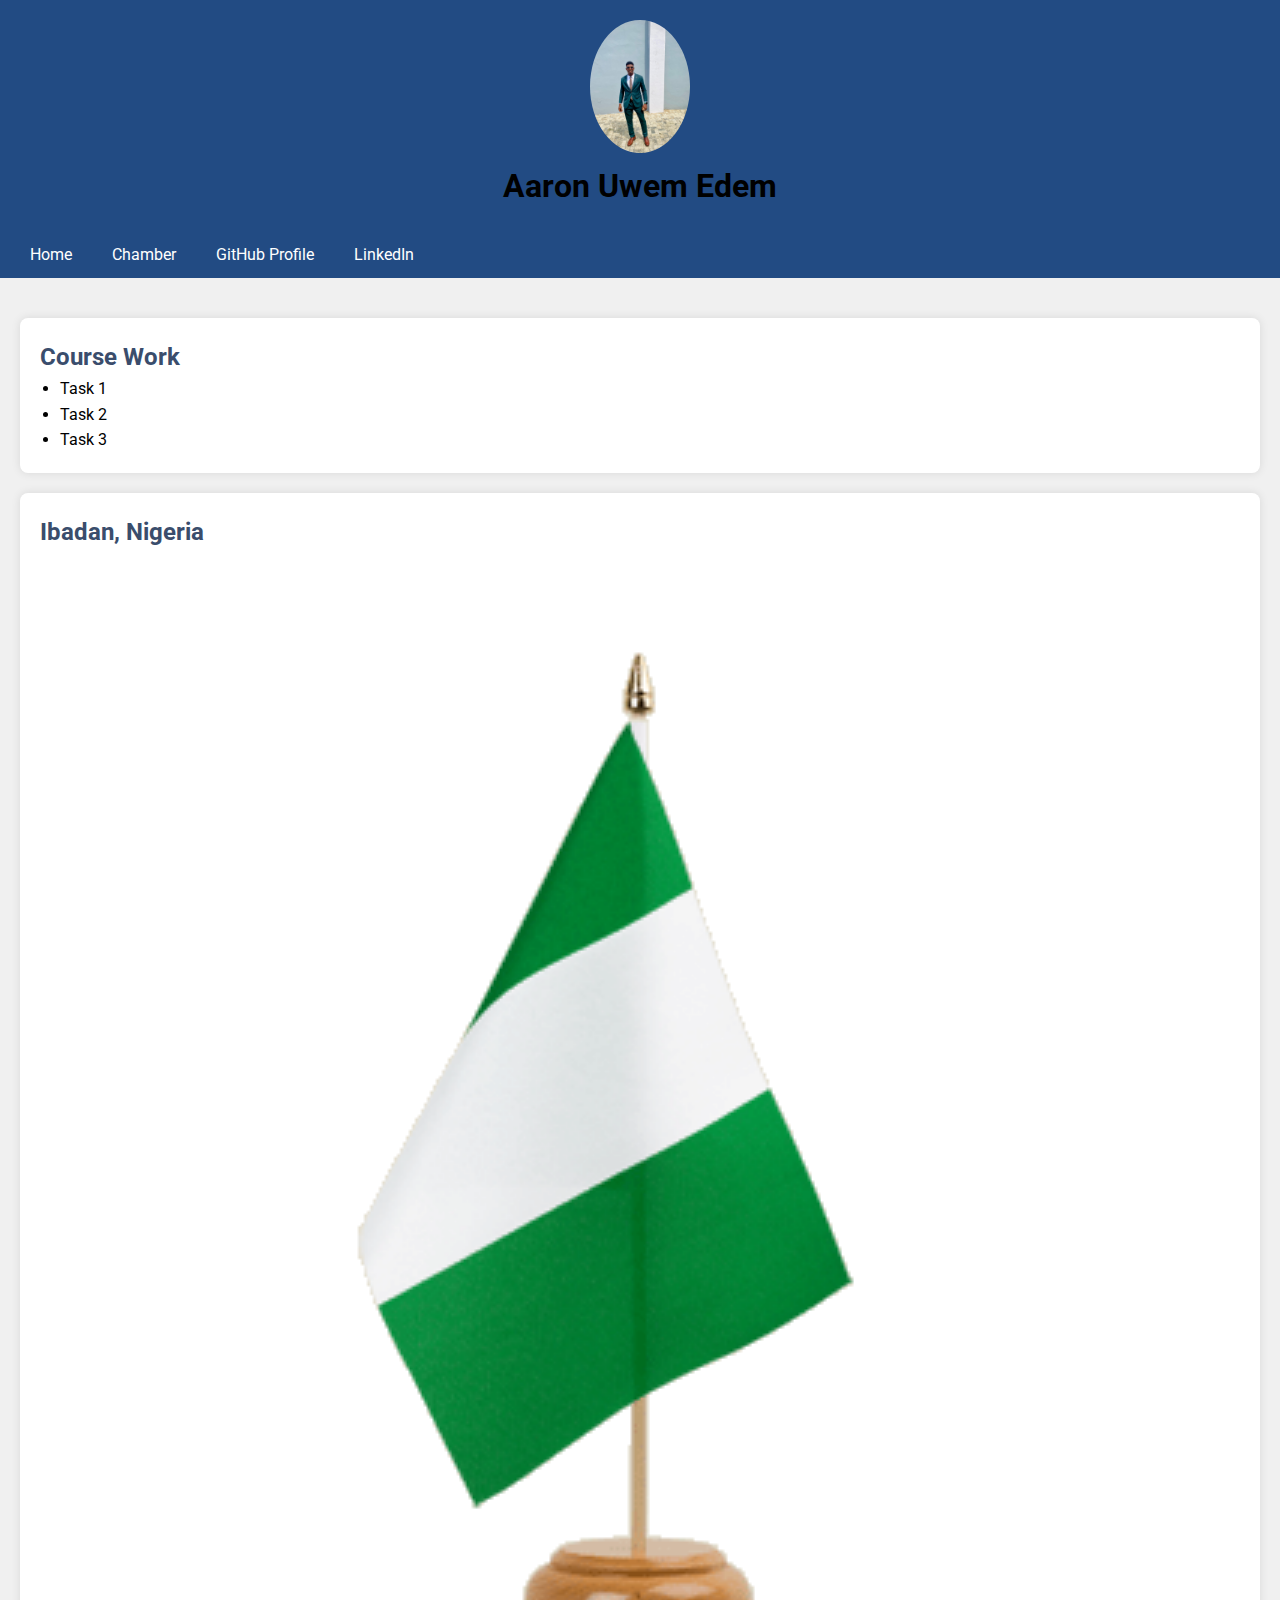
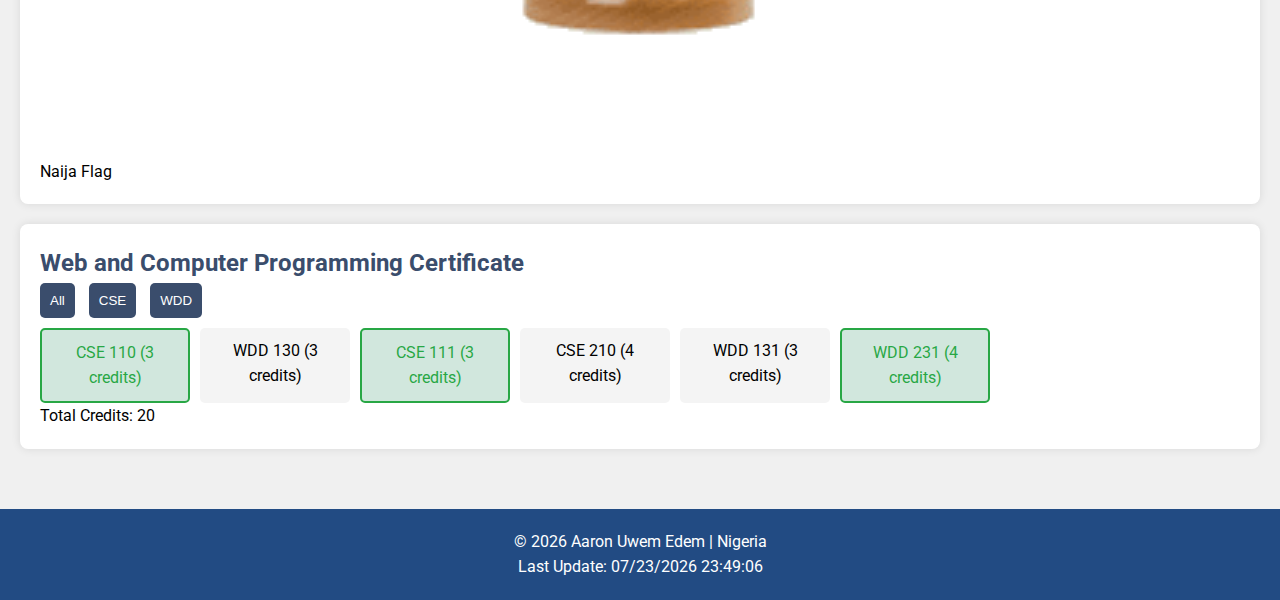
<file: index.html>
<!DOCTYPE html>
<html lang="en">

<head>
    <meta charset="UTF-8">
    <meta name="viewport" content="width=device-width, initial-scale=1.0">
    <meta name="description" content="Aaron's Profile Page">
    <meta name="author" content="Aaron Uwem Edem">
    <title>Aaron Uwem Edem - Profile</title>
    <link rel="stylesheet" href="css/style.css">
    <link rel="preconnect" href="https://fonts.googleapis.com">
    <link rel="preconnect" href="https://fonts.gstatic.com" crossorigin>
    <link href="https://fonts.googleapis.com/css2?family=Roboto:wght@400;700&display=swap" rel="stylesheet">
    <script defer src="scripts/main.js"></script>
</head>

<body>
    <header>
        <div class="profile-header">
            <img src="pictures/myself.jpg" alt="Aaron Uwem Edem Profile">
            <h1>Aaron Uwem Edem</h1>
        </div>
        <nav>
            <ul class="menu">
                <li><a href="index.html">Home</a></li>
                <li><a href="chamber/index.html">Chamber</a></li>
                <li><a href="https://github.com/ugedem" target="_blank">GitHub Profile</a></li>
                <li><a href="https://www.linkedin.com/in/aaron-edem-42874a22b" target="_blank">LinkedIn</a></li>
            </ul>
            <button class="hamburger">&#9776;</button>
        </nav>
    </header>

    <main>
        <section class="course-work">
            <h2>Course Work</h2>
            <ul>
                <li>Task 1</li>
                <li>Task 2</li>
                <li>Task 3</li>
            </ul>
        </section>

        <section class="location">
            <h2>Ibadan, Nigeria</h2>
            <img src="pictures/pngwing.com.png" alt="Nigeria">
            <p>Naija Flag</p>
        </section>

        <section class="certificate">
            <h2>Web and Computer Programming Certificate</h2>
            <div class="course-filters">
                <button id="all-courses">All</button>
                <button id="cse-courses">CSE</button>
                <button id="wdd-courses">WDD</button>
            </div>
            <div class="courses">
                <!-- Courses will be dynamically generated here -->
            </div>
            <p>Total Credits: <span id="total-credits"></span></p>
        </section>
    </main>

    <footer>
        <p>&copy; <span id="currentyear"></span> Aaron Uwem Edem | Nigeria</p>
        <p id="lastModified">Last Update:</p>
    </footer>

</body>

</html>
</file>
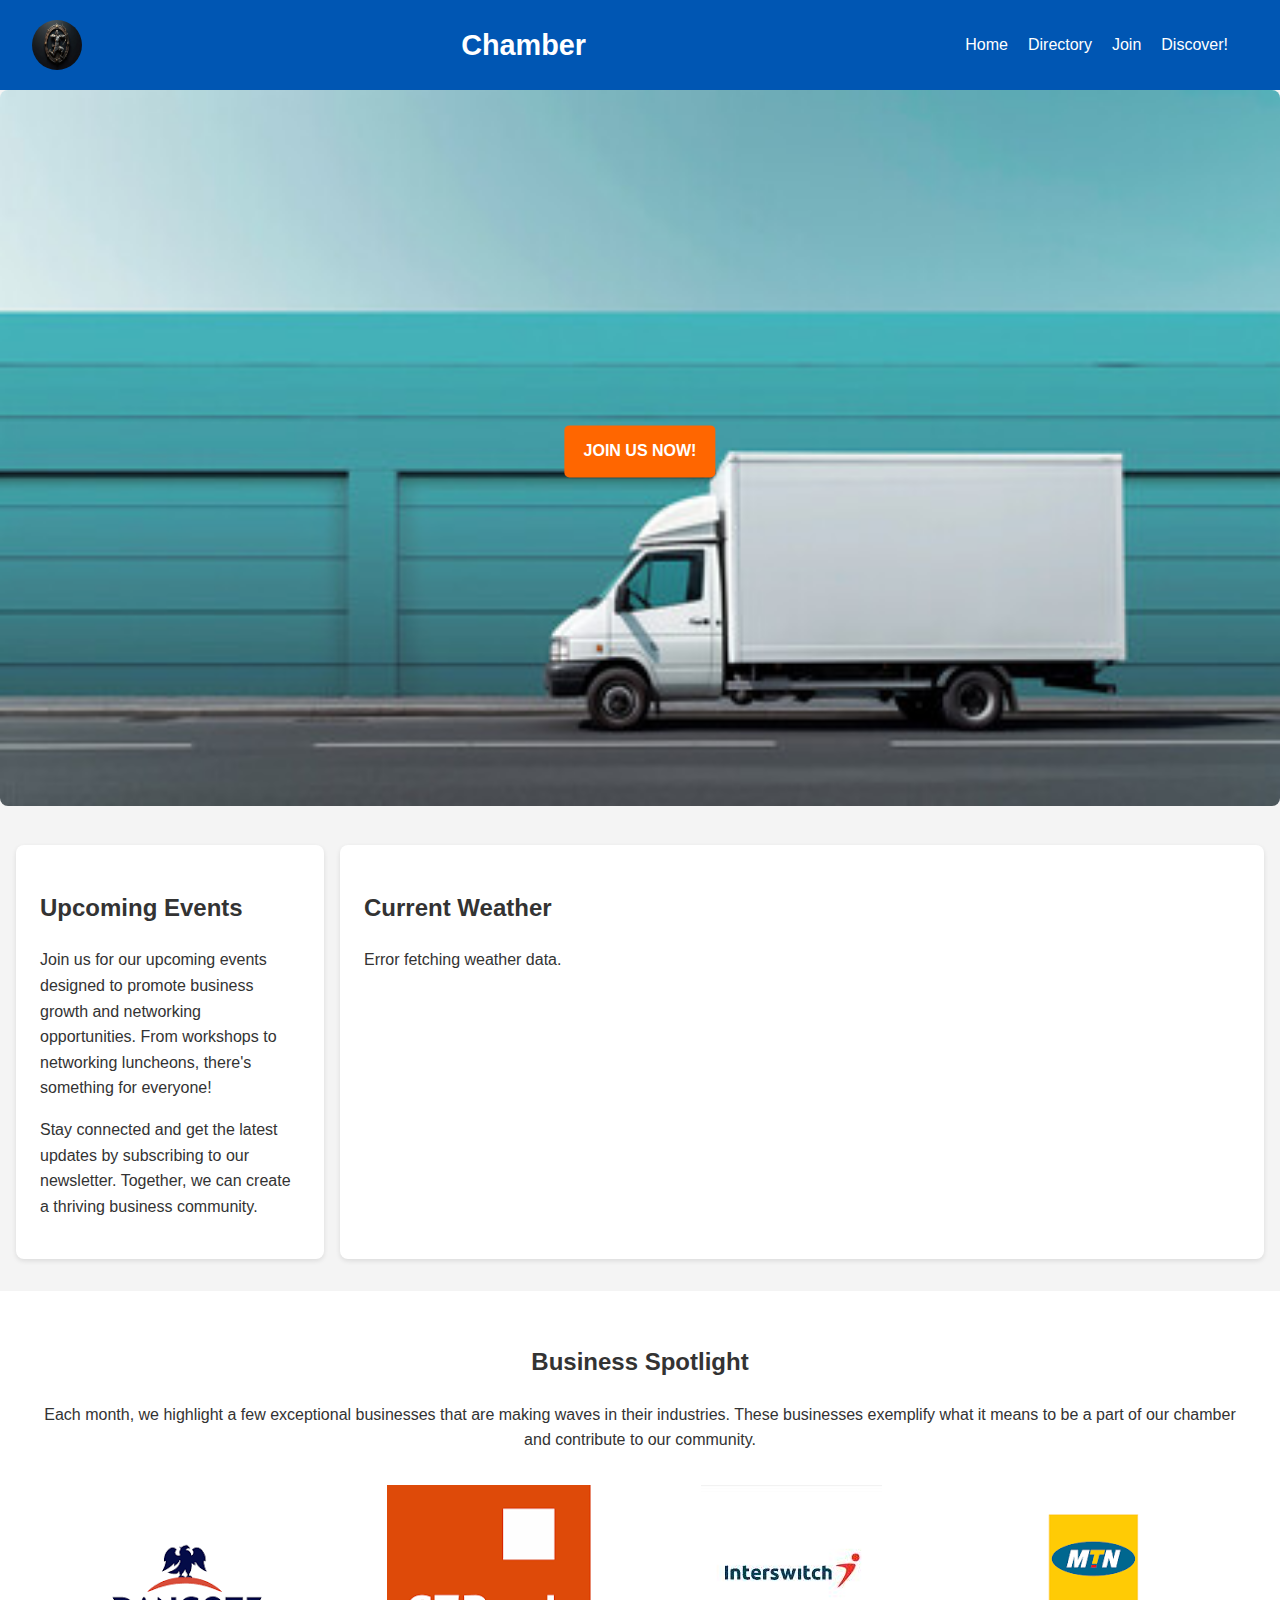
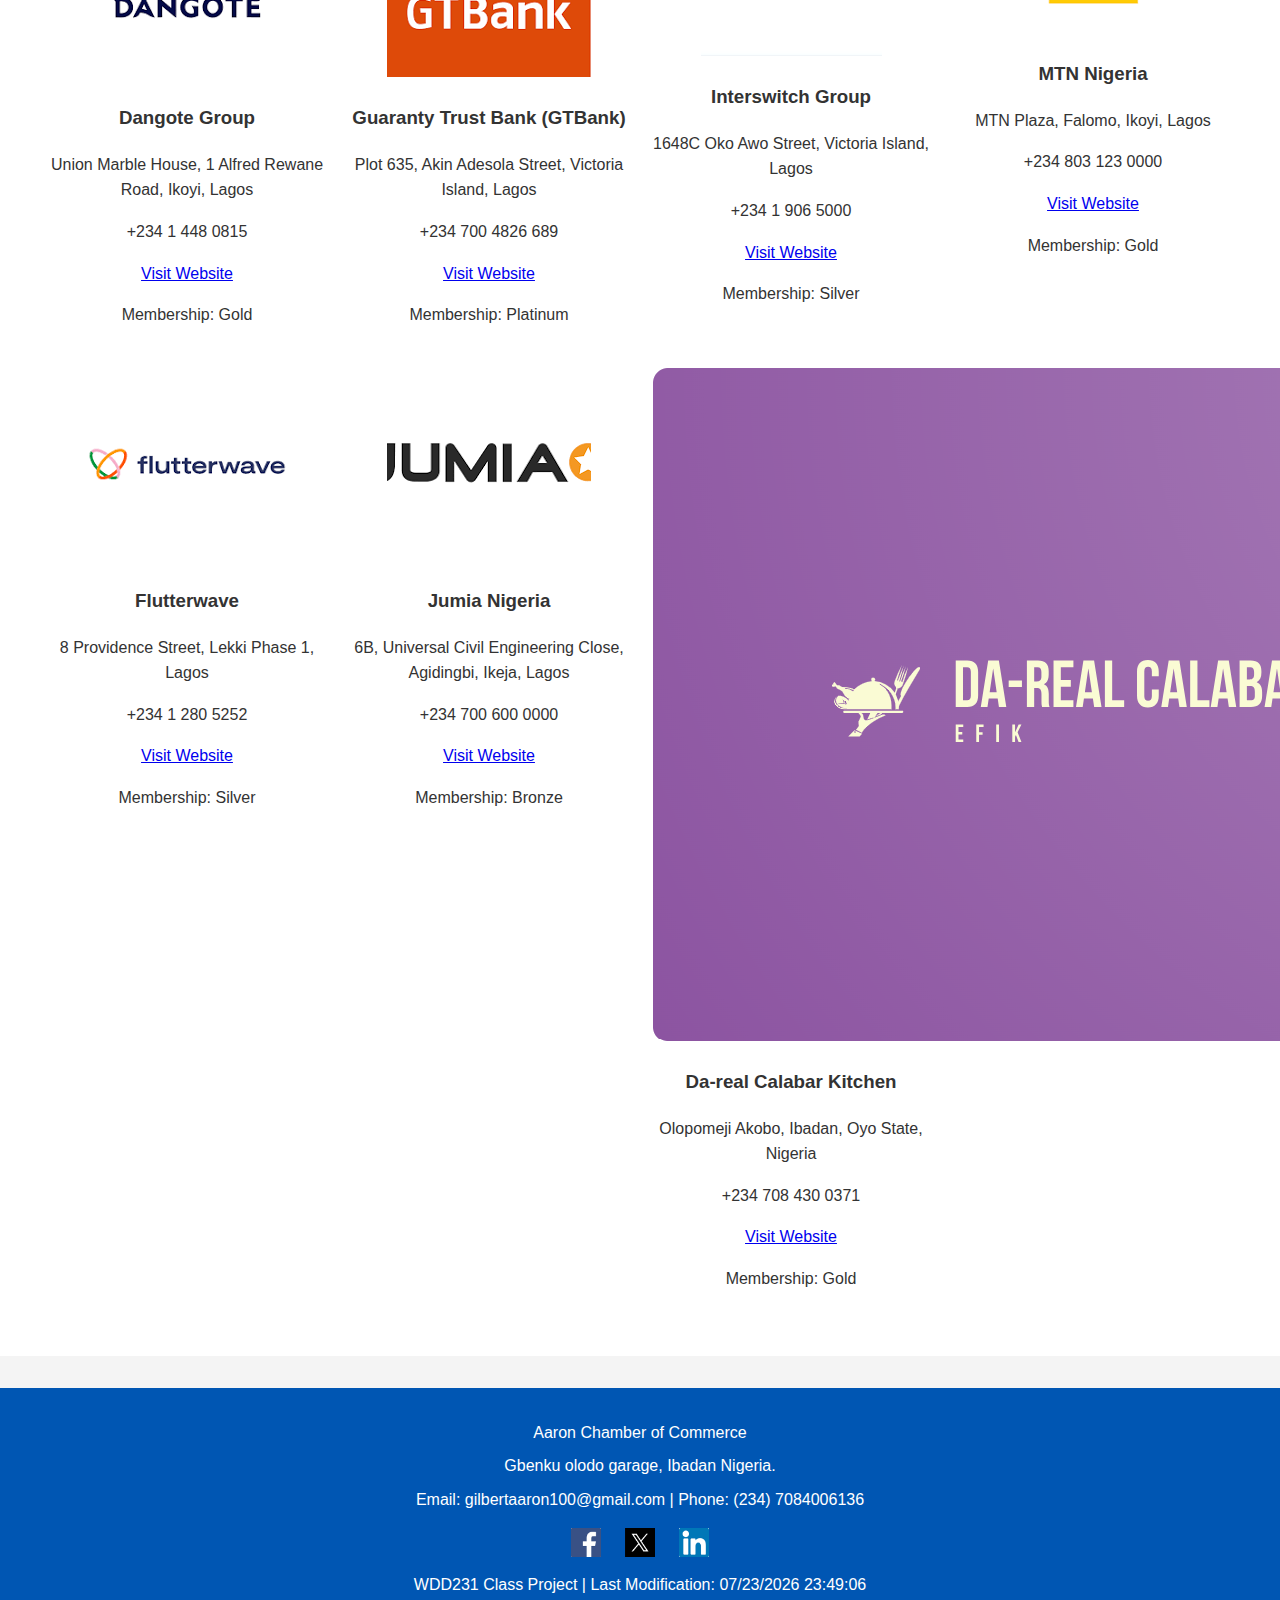
<file: chamber/index.html>
<!DOCTYPE html>
<html lang="en">
<head>
    <meta charset="UTF-8">
    <meta name="viewport" content="width=device-width, initial-scale=1.0">
    <meta name="description" content="Aaron Uwem Edem Chamber of Commerce - Connecting businesses in Nigeria for growth and collaboration.">
    <meta name="keywords" content="Chamber of Commerce, Businesses, Nigeria, Networking, Community">
    <meta name="author" content="Aaron Uwem Edem">
    <link rel="stylesheet" href="style/styles.css">
    <link rel="icon" href="images/favicon.ico" type="image/x-icon">
    <title>Aaron Uwem Edem Chamber of Commerce</title>
</head>
<body>
    <header>
        <div class="header-container">
            <img src="images/hero2.jpg" alt="Aaron Chamber of Commerce Logo" class="logo">
            <h1>Chamber</h1>
            <nav>
                <ul>
                    <li><a href="index.html">Home</a></li>
                    <li><a href="directory.html">Directory</a></li>
                    <li><a href="join.html">Join</a></li>
                    <li><a href="discover.html">Discover!</a></li>
                </ul>
            </nav>
        </div>
    </header>

    <main>
        <section class="hero">
            <img src="images/hero3.jpg" alt="Chamber of Commerce" class="hero-image">
            <a href="join.html" class="call-to-action">Join Us Now!</a>
        </section>

        <section class="content">
            <div class="events">
                <h2>Upcoming Events</h2>
                <p>Join us for our upcoming events designed to promote business growth and networking opportunities. From workshops to networking luncheons, there's something for everyone!</p>
                <p>Stay connected and get the latest updates by subscribing to our newsletter. Together, we can create a thriving business community.</p>
            </div>

            <div class="weather">
                <h2>Current Weather</h2>
                <div class="weather-info"></div>
            </div>
        </section>

        <!-- Business Spotlight Section -->
        <section class="spotlight">
            <h2>Business Spotlight</h2>
            <p>Each month, we highlight a few exceptional businesses that are making waves in their industries. These businesses exemplify what it means to be a part of our chamber and contribute to our community.</p>
            <div class="spotlight-grid" id="spotlight-grid">
                <!-- Businesses will be dynamically populated here from the members.json -->
            </div>
        </section>
    </main>

    <footer>
        <div class="footer-info">
            <p>Aaron Chamber of Commerce</p>
            <p>Gbenku olodo garage, Ibadan Nigeria.</p>
            <p>Email: gilbertaaron100@gmail.com | Phone: (234) 7084006136</p>
        </div>
        <div class="social-icons">
            <a href="https://www.facebook.com" target="_blank"><img src="images/facebook.png" alt="Facebook"></a>
            <a href="https://www.twitter.com" target="_blank"><img src="images/twitter.png" alt="Twitter"></a>
            <a href="https://www.linkedin.com" target="_blank"><img src="images/linkedin.png" alt="LinkedIn"></a>
        </div>
        <p>WDD231 Class Project | Last Modification: <span id="last-modification"></span></p>
    </footer>

    <script src="js/weather.js"></script>
    <script src="js/spotlight.js"></script>
    <script>
        document.getElementById('last-modification').textContent = document.lastModified;
    </script>
</body>
</html>
</file>
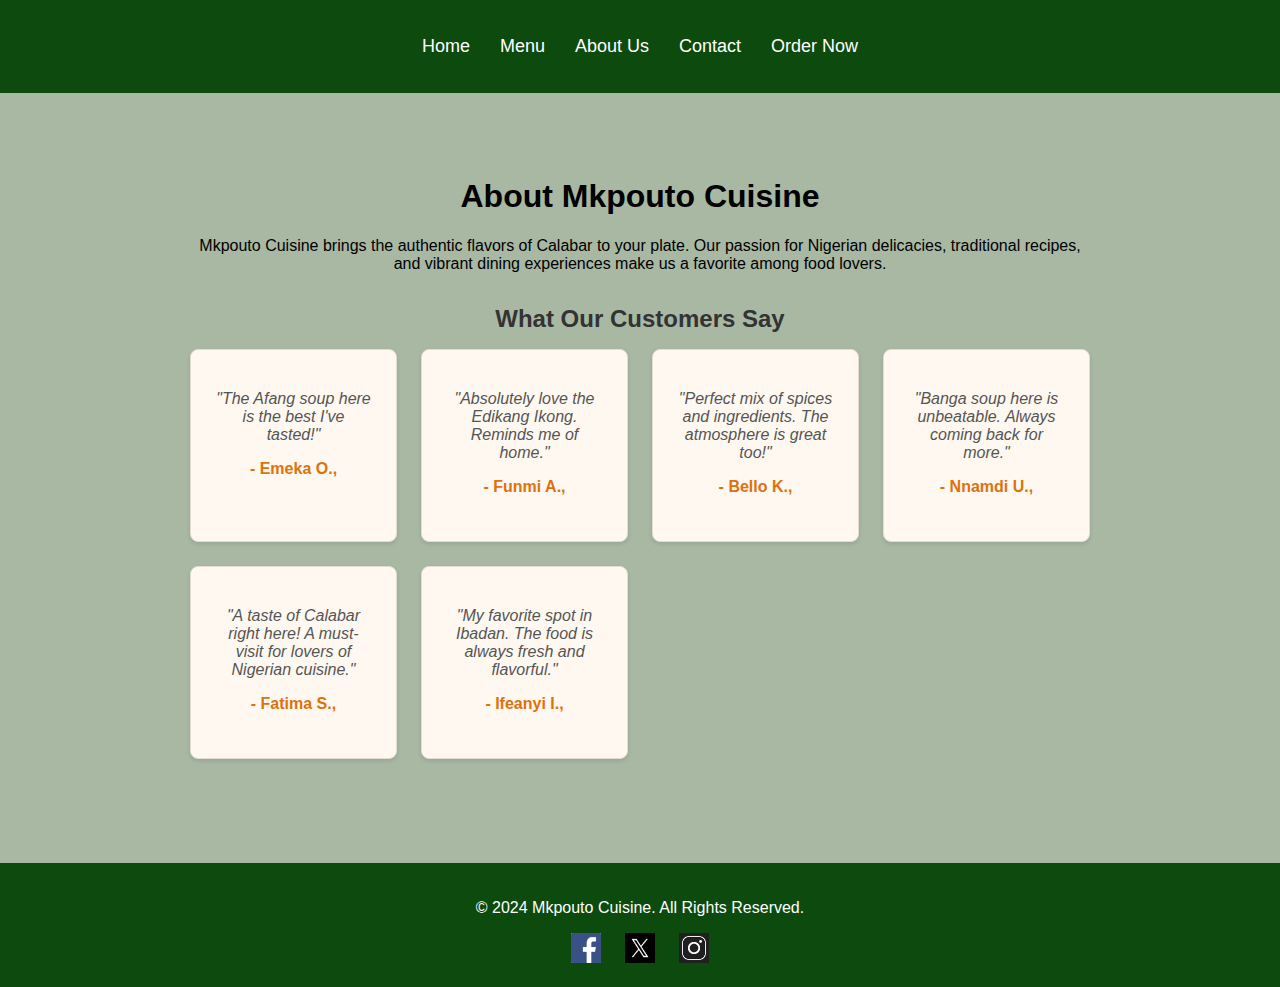
<file: about.html>
<!DOCTYPE html>
<html lang="en">
<head>
    <meta charset="UTF-8">
    <meta name="viewport" content="width=device-width, initial-scale=1.0">
    <title>About Us | Mkpouto Cuisine</title>
    <meta name="author" content="Aaron Uwem Edem">
    <link rel="stylesheet" href="css/mkpoutoI.css">
    <link rel="apple-touch-icon" sizes="180x180" href="pictures/apple-touch-icon.png">
    <link rel="icon" type="image/png" sizes="32x32" href="pictures/favicon-32x32.png">
    <link rel="icon" type="image/png" sizes="16x16" href="pictures/favicon-16x16.png">
    <link rel="manifest" href="pictures/site.webmanifest">
    <meta property="og:title" content="Mkpouto Cuisine">
    <meta property="og:description" content="Authentic Calabar Cuisine at Mkpouto Cuisine.">
    <meta property="og:image" content="pictures/og-image.jpg">
</head>
<body>
    <header>
        <nav>
            <ul>
                <li><a href="indexi.html">Home</a></li>
                <li><a href="menu.html">Menu</a></li>
                <li class="active"><a href="about.html">About Us</a></li>
                <li><a href="contact.html">Contact</a></li>
                <li><a href="order.html">Order Now</a></li>
            </ul>
        </nav>
    </header>

    <div class="about-container">
        <h1>About Mkpouto Cuisine</h1>
        <p>Mkpouto Cuisine brings the authentic flavors of Calabar to your plate. Our passion for Nigerian delicacies, traditional recipes, and vibrant dining experiences make us a favorite among food lovers.</p>
        
        <section class="testimonials">
            <h2>What Our Customers Say</h2>
            <div class="testimonials-grid">
                <div class="testimonial">
                    <p>"The Afang soup here is the best I've tasted!"</p>
                    <h4>- Emeka O.,</h4>
                </div>
                <div class="testimonial">
                    <p>"Absolutely love the Edikang Ikong. Reminds me of home."</p>
                    <h4>- Funmi A.,</h4>
                </div>
                <div class="testimonial">
                    <p>"Perfect mix of spices and ingredients. The atmosphere is great too!"</p>
                    <h4>- Bello K.,</h4>
                </div>
                <div class="testimonial">
                    <p>"Banga soup here is unbeatable. Always coming back for more."</p>
                    <h4>- Nnamdi U.,</h4>
                </div>
                <div class="testimonial">
                    <p>"A taste of Calabar right here! A must-visit for lovers of Nigerian cuisine."</p>
                    <h4>- Fatima S.,</h4>
                </div>
                <div class="testimonial">
                    <p>"My favorite spot in Ibadan. The food is always fresh and flavorful."</p>
                    <h4>- Ifeanyi I.,</h4>
                </div>
            </div>
        </section>
    </div>
    <footer>
        <p>&copy; 2024 Mkpouto Cuisine. All Rights Reserved.</p>
        <div id="social-media">
            <a href="https://web.facebook.com/?_rdc=1&_rdr" aria-label="Facebook"><img src="pictures/facebook.png" alt="Facebook"></a>
            <a href="https://x.com/?mx=2" aria-label="Twitter"><img src="pictures/twitter.png" alt="Twitter"></a>
            <a href="https://www.instagram.com/" aria-label="Instagram"><img src="pictures/instagram.png" alt="Instagram"></a>
        </div>
    </footer>
    
</body>
</html>
</file>
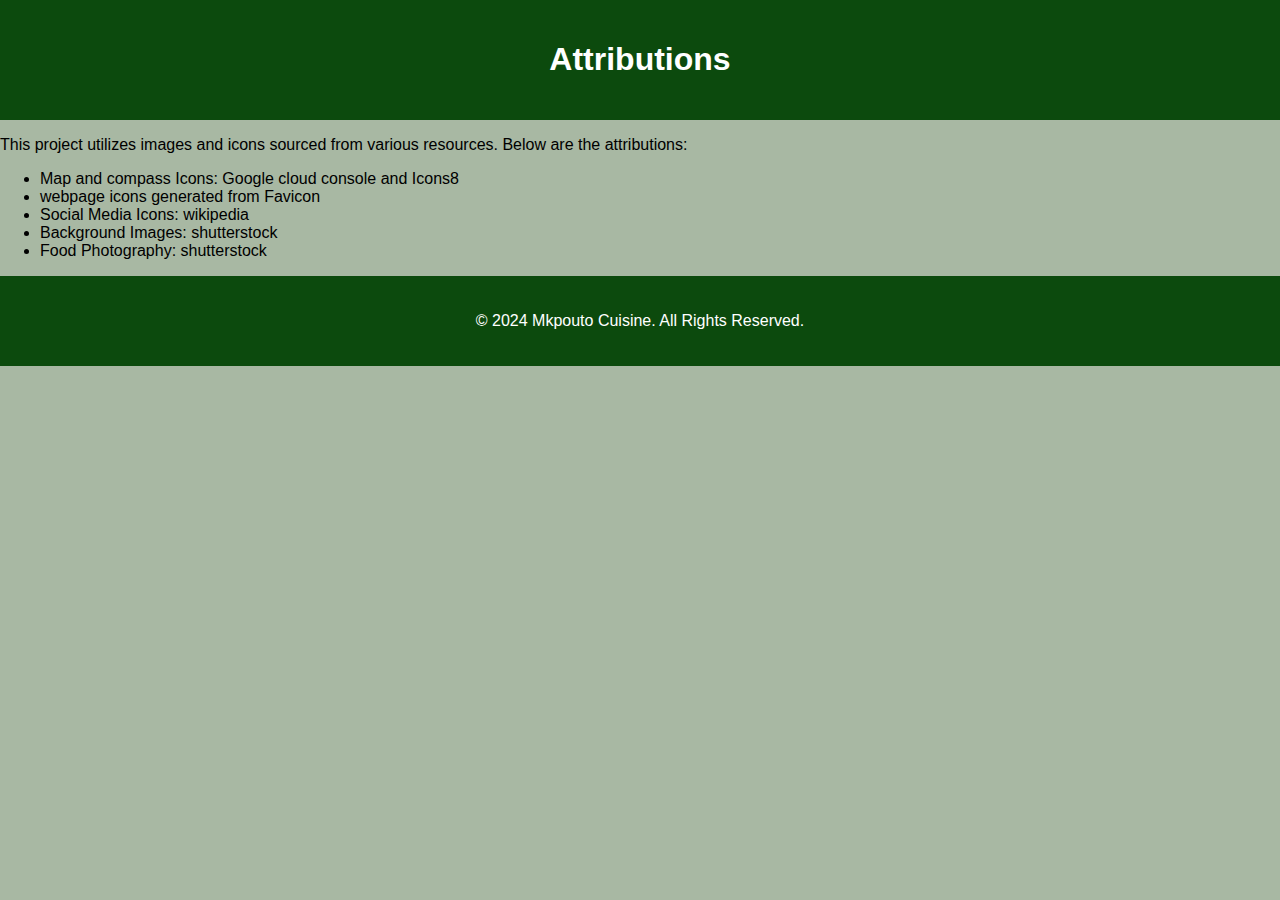
<file: attributions.html>
<!DOCTYPE html>
<html lang="en">
<head>
    <meta charset="UTF-8">
    <meta name="viewport" content="width=device-width, initial-scale=1.0">
    <title>Mkpouto Cuisine | Attributions</title>
    <meta name="author" content="Aaron Uwem Edem">
    <link rel="stylesheet" href="css/mkpoutoI.css">
    <link rel="apple-touch-icon" sizes="180x180" href="pictures/apple-touch-icon.png">
    <link rel="icon" type="image/png" sizes="32x32" href="/pictures/favicon-32x32.png">
    <link rel="icon" type="image/png" sizes="16x16" href="/pictures/favicon-16x16.png">
    <link rel="manifest" href="pictures/site.webmanifest">
    <meta property="og:title" content="Mkpouto Cuisine">
    <meta property="og:description" content="Authentic Calabar Cuisine at Mkpouto Cuisine.">
    <meta property="og:image" content="images/og-image.jpg">
</head>
<body>
    <header>
        <h1>Attributions</h1>
    </header>
    <main>
        <p>This project utilizes images and icons sourced from various resources. Below are the attributions:</p>
        <ul>
            <li>Map and compass Icons: Google cloud console and Icons8</li>
            <li>webpage icons generated from Favicon</li>
            <li>Social Media Icons: wikipedia</li>
            <li>Background Images: shutterstock</li>
            <li>Food Photography: shutterstock</li>
        </ul>
    </main>
    <footer>
        <p>&copy; 2024 Mkpouto Cuisine. All Rights Reserved.</p>
    </footer>
</body>
</html>
</file>
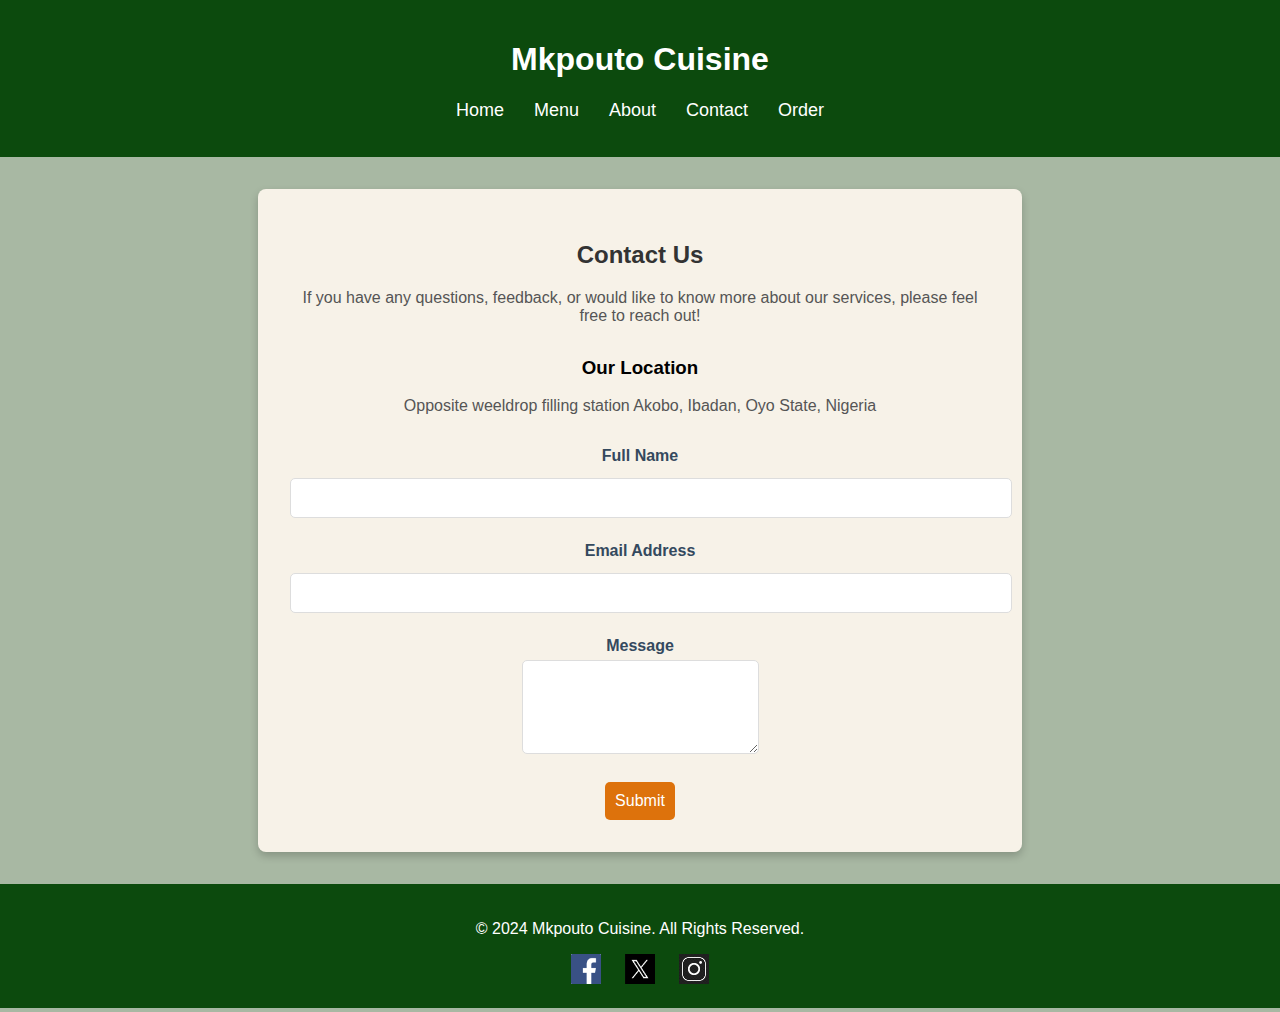
<file: contact.html>
<!DOCTYPE html>
<html lang="en">
<head>
    <meta charset="UTF-8">
    <meta name="viewport" content="width=device-width, initial-scale=1.0">
    <title>Contact Us - Mkpouto Cuisine</title>
    <meta name="author" content="Aaron Uwem Edem">
    <link rel="stylesheet" href="css/mkpoutoI.css">
    <link rel="apple-touch-icon" sizes="180x180" href="pictures/apple-touch-icon.png">
    <link rel="icon" type="image/png" sizes="32x32" href="pictures/favicon-32x32.png">
    <link rel="icon" type="image/png" sizes="16x16" href="pictures/favicon-16x16.png">
    <link rel="manifest" href="pictures/site.webmanifest">
    <meta property="og:title" content="Mkpouto Cuisine">
    <meta property="og:description" content="Authentic Calabar Cuisine at Mkpouto Cuisine.">
    <meta property="og:image" content="pictures/og-image.jpg">
</head>
<body>

<header>
    <h1>Mkpouto Cuisine</h1>
    <nav>
        <ul>
            <li><a href="indexi.html">Home</a></li>
            <li><a href="menu.html">Menu</a></li>
            <li><a href="about.html">About</a></li>
            <li><a href="contact.html">Contact</a></li>
            <li><a href="order.html">Order</a></li>
        </ul>
    </nav>
</header>

<section class="contact-container">
    <h2>Contact Us</h2>
    <p>If you have any questions, feedback, or would like to know more about our services, please feel free to reach out!</p>

    <div class="contact-info">
        <div class="contact-details">
            <h3>Our Location</h3>
            <p>Opposite weeldrop filling station Akobo, Ibadan, Oyo State, Nigeria</p>
        </div>
        <div class="contact-form">
            <form id="contactForm" action="#" method="POST" onsubmit="return submitForm()">
                <div class="form-group">
                    <label for="name">Full Name</label>
                    <input type="text" id="name" name="name" required>
                </div>
                <div class="form-group">
                    <label for="email">Email Address</label>
                    <input type="email" id="email" name="email" required>
                </div>
                <div class="form-group">
                    <label for="message">Message</label>
                    <textarea id="message" name="message" rows="4" required></textarea>
                </div>
                <button type="submit">Submit</button>
            </form>
            <p id="confirmationMessage" style="display:none; color: green; font-weight: bold;">Your message has been sent! We will reach out to you soon.</p>
        </div>
    </div>
</section>

<footer>
    <p>&copy; 2024 Mkpouto Cuisine. All Rights Reserved.</p>
    <div id="social-media">
        <a href="https://web.facebook.com/?_rdc=1&_rdr" aria-label="Facebook"><img src="pictures/facebook.png" alt="Facebook"></a>
        <a href="https://x.com/?mx=2" aria-label="Twitter"><img src="pictures/twitter.png" alt="Twitter"></a>
        <a href="https://www.instagram.com/" aria-label="Instagram"><img src="pictures/instagram.png" alt="Instagram"></a>
    </div>
</footer>

<script>
    function submitForm() {
        // Display the confirmation message
        document.getElementById("confirmationMessage").style.display = "block";

        // Clear form fields
        document.getElementById("contactForm").reset();

        // Prevent actual form submission and page reload
        return false;
    }
</script>

</body>
</html>
</file>
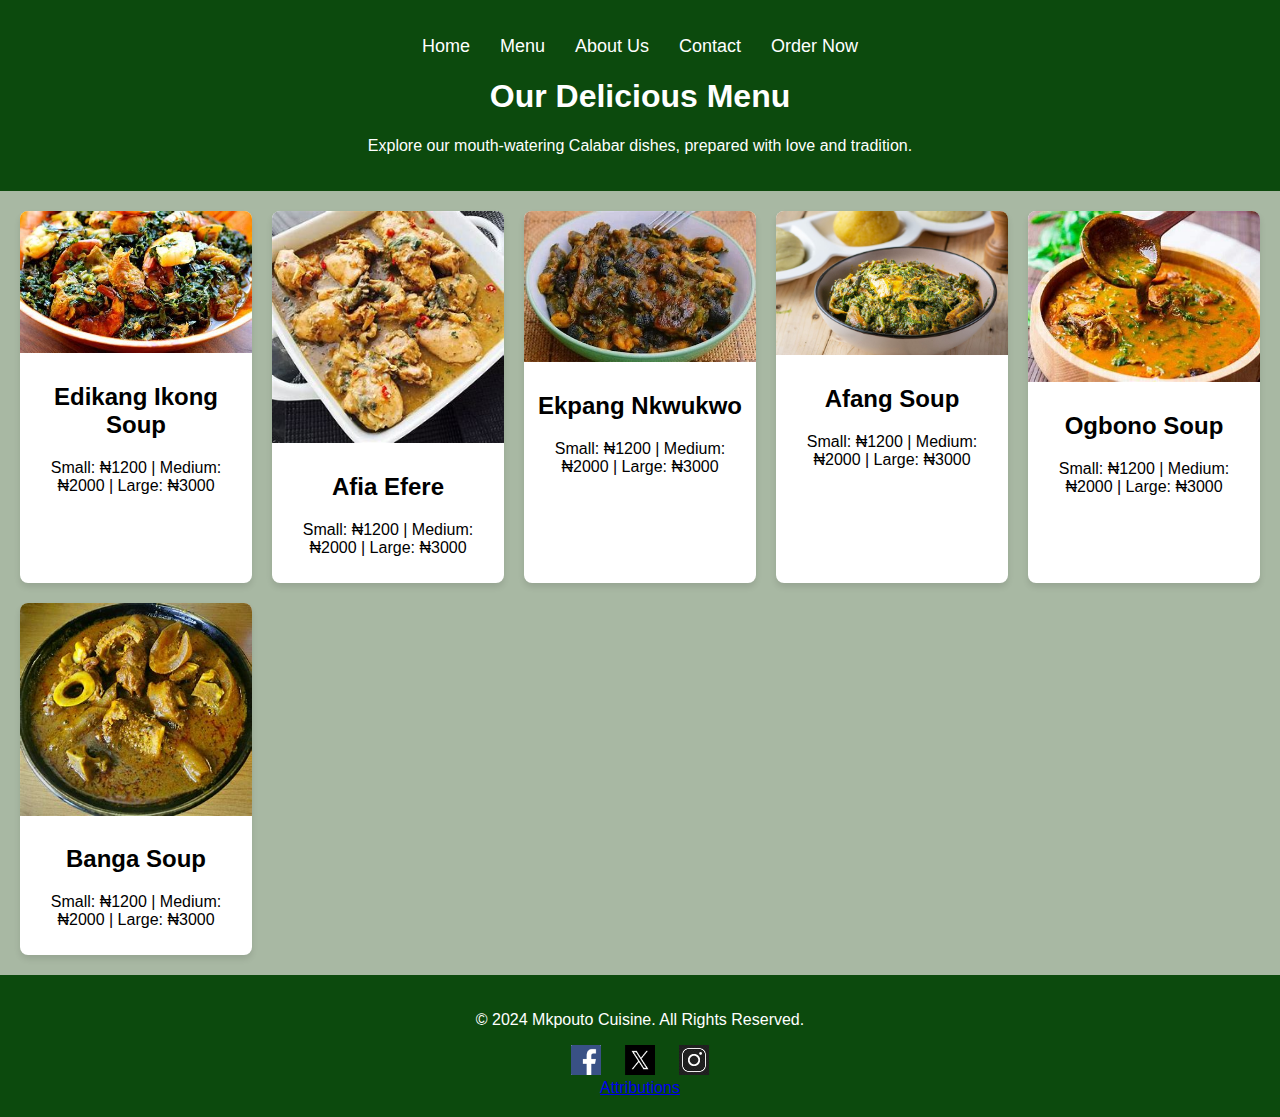
<file: menu.html>
<!DOCTYPE html>
<html lang="en">
<head>
    <meta charset="UTF-8">
    <meta name="viewport" content="width=device-width, initial-scale=1.0">
    <title>Mkpouto Cuisine | Menu</title>
    <meta name="author" content="Aaron Uwem Edem">
    <link rel="stylesheet" href="css/mkpoutoI.css">
    <link rel="apple-touch-icon" sizes="180x180" href="pictures/apple-touch-icon.png">
    <link rel="icon" type="image/png" sizes="32x32" href="pictures/favicon-32x32.png">
    <link rel="icon" type="image/png" sizes="16x16" href="pictures/favicon-16x16.png">
    <link rel="manifest" href="pictures/site.webmanifest">
    <meta property="og:title" content="Mkpouto Cuisine">
    <meta property="og:description" content="Authentic Calabar Cuisine at Mkpouto Cuisine.">
    <meta property="og:image" content="pictures/og-image.jpg">
</head>
<body>
    <header>
        <nav>
            <ul>
                <li><a href="indexi.html">Home</a></li>
                <li><a href="menu.html">Menu</a></li>
                <li><a href="about.html">About Us</a></li>
                <li><a href="contact.html">Contact</a></li>
                <li><a href="order.html">Order Now</a></li>
            </ul>
        </nav>
        <h1>Our Delicious Menu</h1>
        <p>Explore our mouth-watering Calabar dishes, prepared with love and tradition.</p>
    </header>
    <main>
        <section class="menu-grid">
            <!-- Food Items with images and details -->
            <div class="menu-item">
                <img src="pictures/Edikangikong.jpeg" alt="Edikang Ikong Soup">
                <div class="menu-info">
                    <h2>Edikang Ikong Soup</h2>
                    <p>Small: ₦1200 | Medium: ₦2000 | Large: ₦3000</p>
                </div>
            </div>
            <div class="menu-item">
                <img src="pictures/Afiaefere.jpeg" alt="Afia Efere">
                <div class="menu-info">
                    <h2>Afia Efere</h2>
                    <p>Small: ₦1200 | Medium: ₦2000 | Large: ₦3000</p>
                </div>
            </div>
            <div class="menu-item">
                <img src="pictures/Ekpangnkwukwo.jpeg" alt="Ekpang Nkwukwo">
                <div class="menu-info">
                    <h2>Ekpang Nkwukwo</h2>
                    <p>Small: ₦1200 | Medium: ₦2000 | Large: ₦3000</p>
                </div>
            </div>
            <div class="menu-item">
                <img src="pictures/Afang.jpg" alt="Afang Soup">
                <div class="menu-info">
                    <h2>Afang Soup</h2>
                    <p>Small: ₦1200 | Medium: ₦2000 | Large: ₦3000</p>
                </div>
            </div>
            <div class="menu-item">
                <img src="pictures/Ogbono.jpeg" alt="Ogbono Soup">
                <div class="menu-info">
                    <h2>Ogbono Soup</h2>
                    <p>Small: ₦1200 | Medium: ₦2000 | Large: ₦3000</p>
                </div>
            </div>
            <div class="menu-item">
                <img src="pictures/Banga.jpeg" alt="Banga Soup">
                <div class="menu-info">
                    <h2>Banga Soup</h2>
                    <p>Small: ₦1200 | Medium: ₦2000 | Large: ₦3000</p>
                </div>
            </div>
        </section>
    </main>
    <footer>
        <p>&copy; 2024 Mkpouto Cuisine. All Rights Reserved.</p>
        <div id="social-media">
            <a href="https://web.facebook.com/?_rdc=1&_rdr" aria-label="Facebook"><img src="pictures/facebook.png" alt="Facebook"></a>
            <a href="https://x.com/?mx=2" aria-label="Twitter"><img src="pictures/twitter.png" alt="Twitter"></a>
            <a href="https://www.instagram.com/" aria-label="Instagram"><img src="pictures/instagram.png" alt="Instagram"></a>
        </div>
        <a href="attributions.html">Attributions</a>
    </footer>
</body>
</html>
</file>
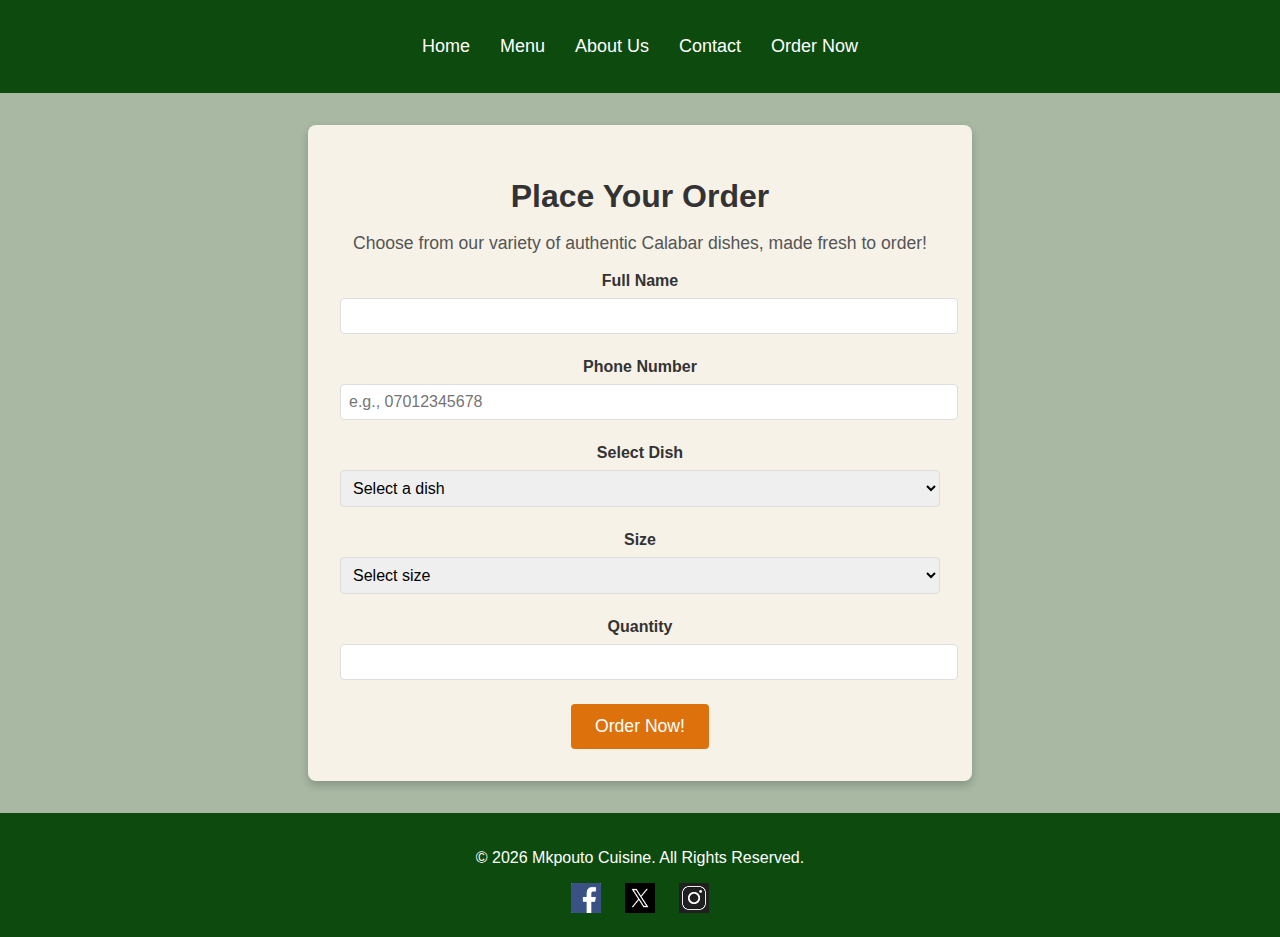
<file: order.html>
<!DOCTYPE html>
<html lang="en">
<head>
    <meta charset="UTF-8">
    <meta name="viewport" content="width=device-width, initial-scale=1.0">
    <title>Order Now | Mkpouto Cuisine</title>
    <meta name="author" content="Aaron Uwem Edem">
    <link rel="stylesheet" href="css/mkpoutoI.css">
    <link rel="apple-touch-icon" sizes="180x180" href="pictures/apple-touch-icon.png">
    <link rel="icon" type="image/png" sizes="32x32" href="pictures/favicon-32x32.png">
    <link rel="icon" type="image/png" sizes="16x16" href="pictures/favicon-16x16.png">
    <link rel="manifest" href="pictures/site.webmanifest">
    <meta property="og:title" content="Mkpouto Cuisine">
    <meta property="og:description" content="Authentic Calabar Cuisine at Mkpouto Cuisine.">
    <meta property="og:image" content="pictures/og-image.jpg">
</head>
<body>
    <header>
        <nav>
            <ul>
                <li><a href="indexi.html">Home</a></li>
                <li><a href="menu.html">Menu</a></li>
                <li><a href="about.html">About Us</a></li>
                <li><a href="contact.html">Contact</a></li>
                <li class="active"><a href="order.html">Order Now</a></li>
            </ul>
        </nav>
    </header>

    <div class="order-container">
        <h1>Place Your Order</h1>
        <p>Choose from our variety of authentic Calabar dishes, made fresh to order!</p>

        <form id="order-form">
            <div class="form-group">
                <label for="name">Full Name</label>
                <input type="text" id="name" name="name" required>
            </div>
            <div class="form-group">
                <label for="phone">Phone Number</label>
                <input type="tel" id="phone" name="phone" required pattern="0[7-9][0-1][0-9]{8}" placeholder="e.g., 07012345678">
            </div>
            <div class="form-group">
                <label for="food">Select Dish</label>
                <select id="food" name="food" required>
                    <option value="" disabled selected>Select a dish</option>
                    <!-- Automatically populated from menu.json -->
                </select>
            </div>
            <div class="form-group">
                <label for="size">Size</label>
                <select id="size" name="size" required>
                    <option value="" disabled selected>Select size</option>
                    <option value="small">Small - ₦1200</option>
                    <option value="medium">Medium - ₦2000</option>
                    <option value="large">Large - ₦3000</option>
                </select>
            </div>
            <div class="form-group">
                <label for="quantity">Quantity</label>
                <input type="number" id="quantity" name="quantity" min="1" required>
            </div>
            <button type="submit">Order Now!</button>
        </form>
    </div>
    
    <footer>
        <p>&copy; <span id="year"></span> Mkpouto Cuisine. All Rights Reserved.</p>
        <div id="social-media">
            <a href="https://web.facebook.com/?_rdc=1&_rdr" aria-label="Facebook"><img src="pictures/facebook.png" alt="Facebook logo"></a>
            <a href="https://x.com/?mx=2" aria-label="Twitter"><img src="pictures/twitter.png" alt="Twitter logo"></a>
            <a href="https://www.instagram.com/" aria-label="Instagram"><img src="pictures/instagram.png" alt="Instagram logo"></a>
        </div>
    </footer>
    
    <script src="scripts/order.js"></script>
    <script>
        document.getElementById("year").textContent = new Date().getFullYear();
    </script>
</body>
</html>
</file>
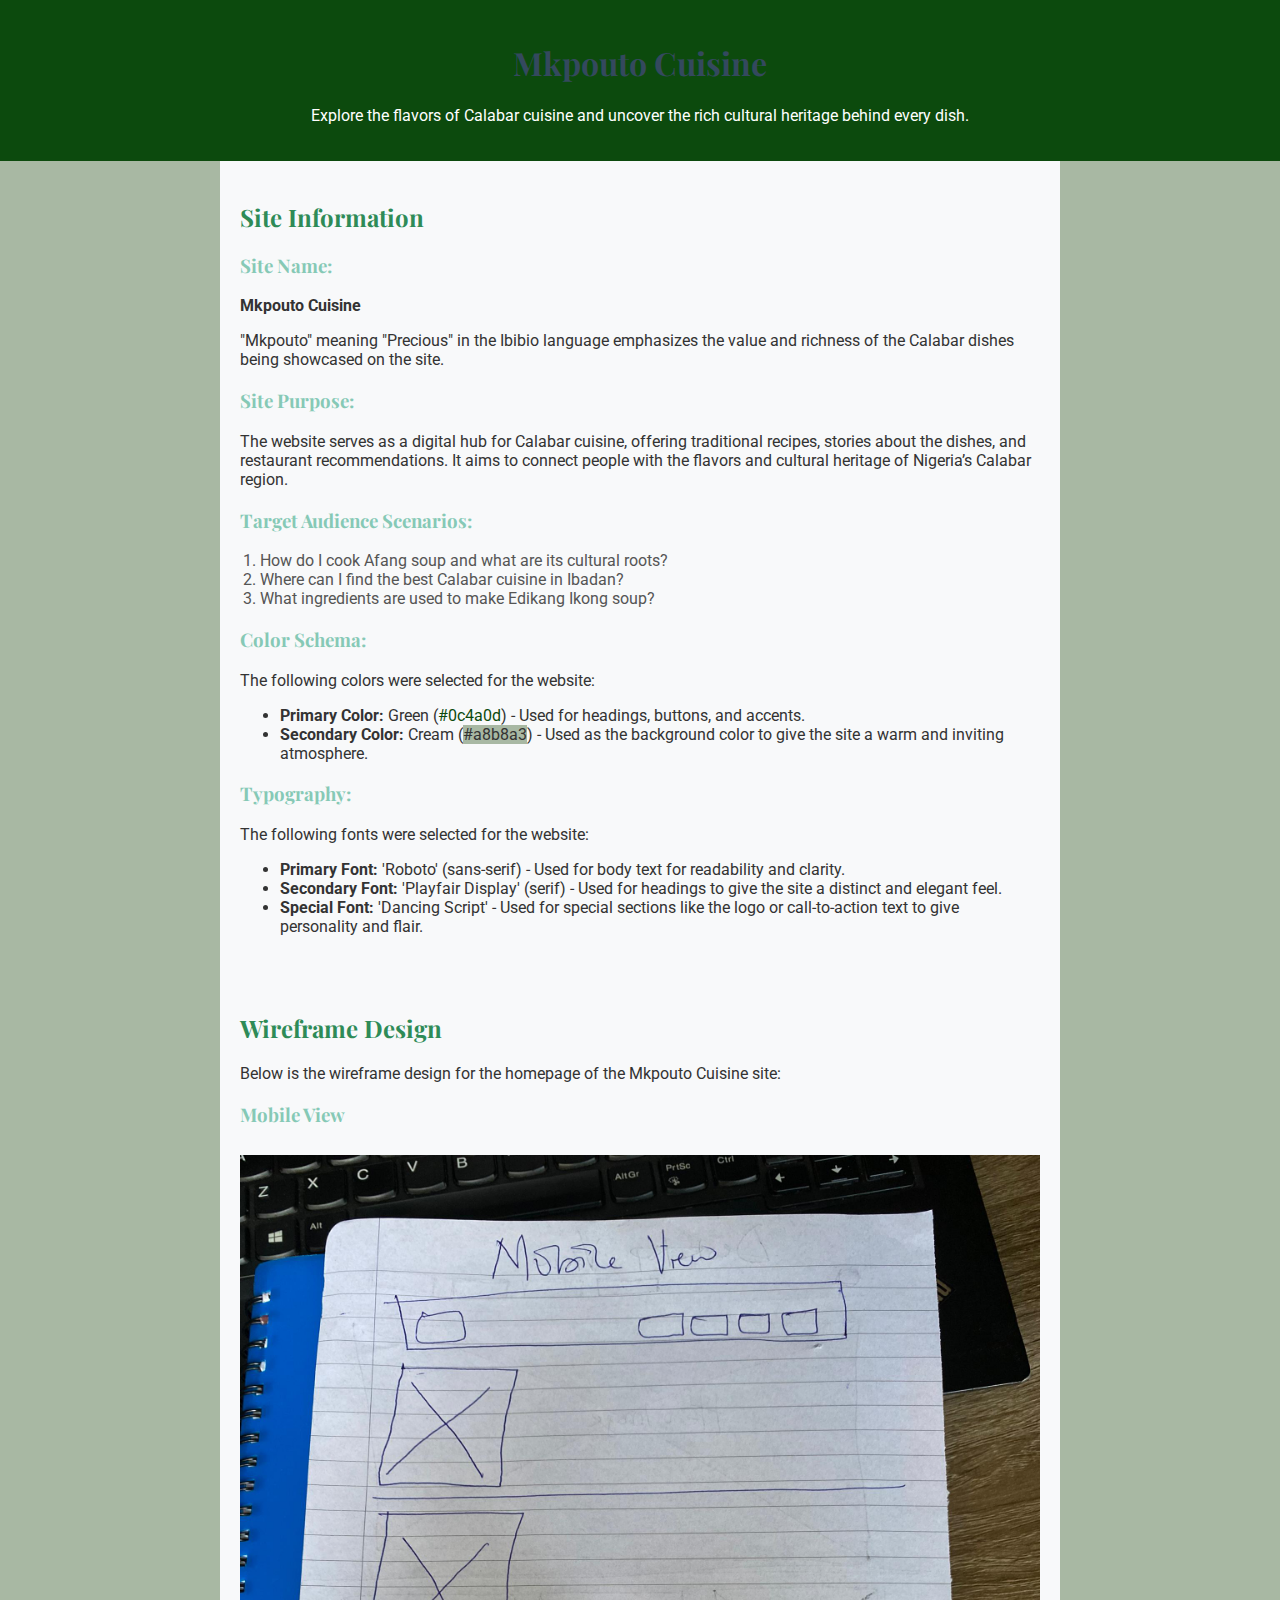
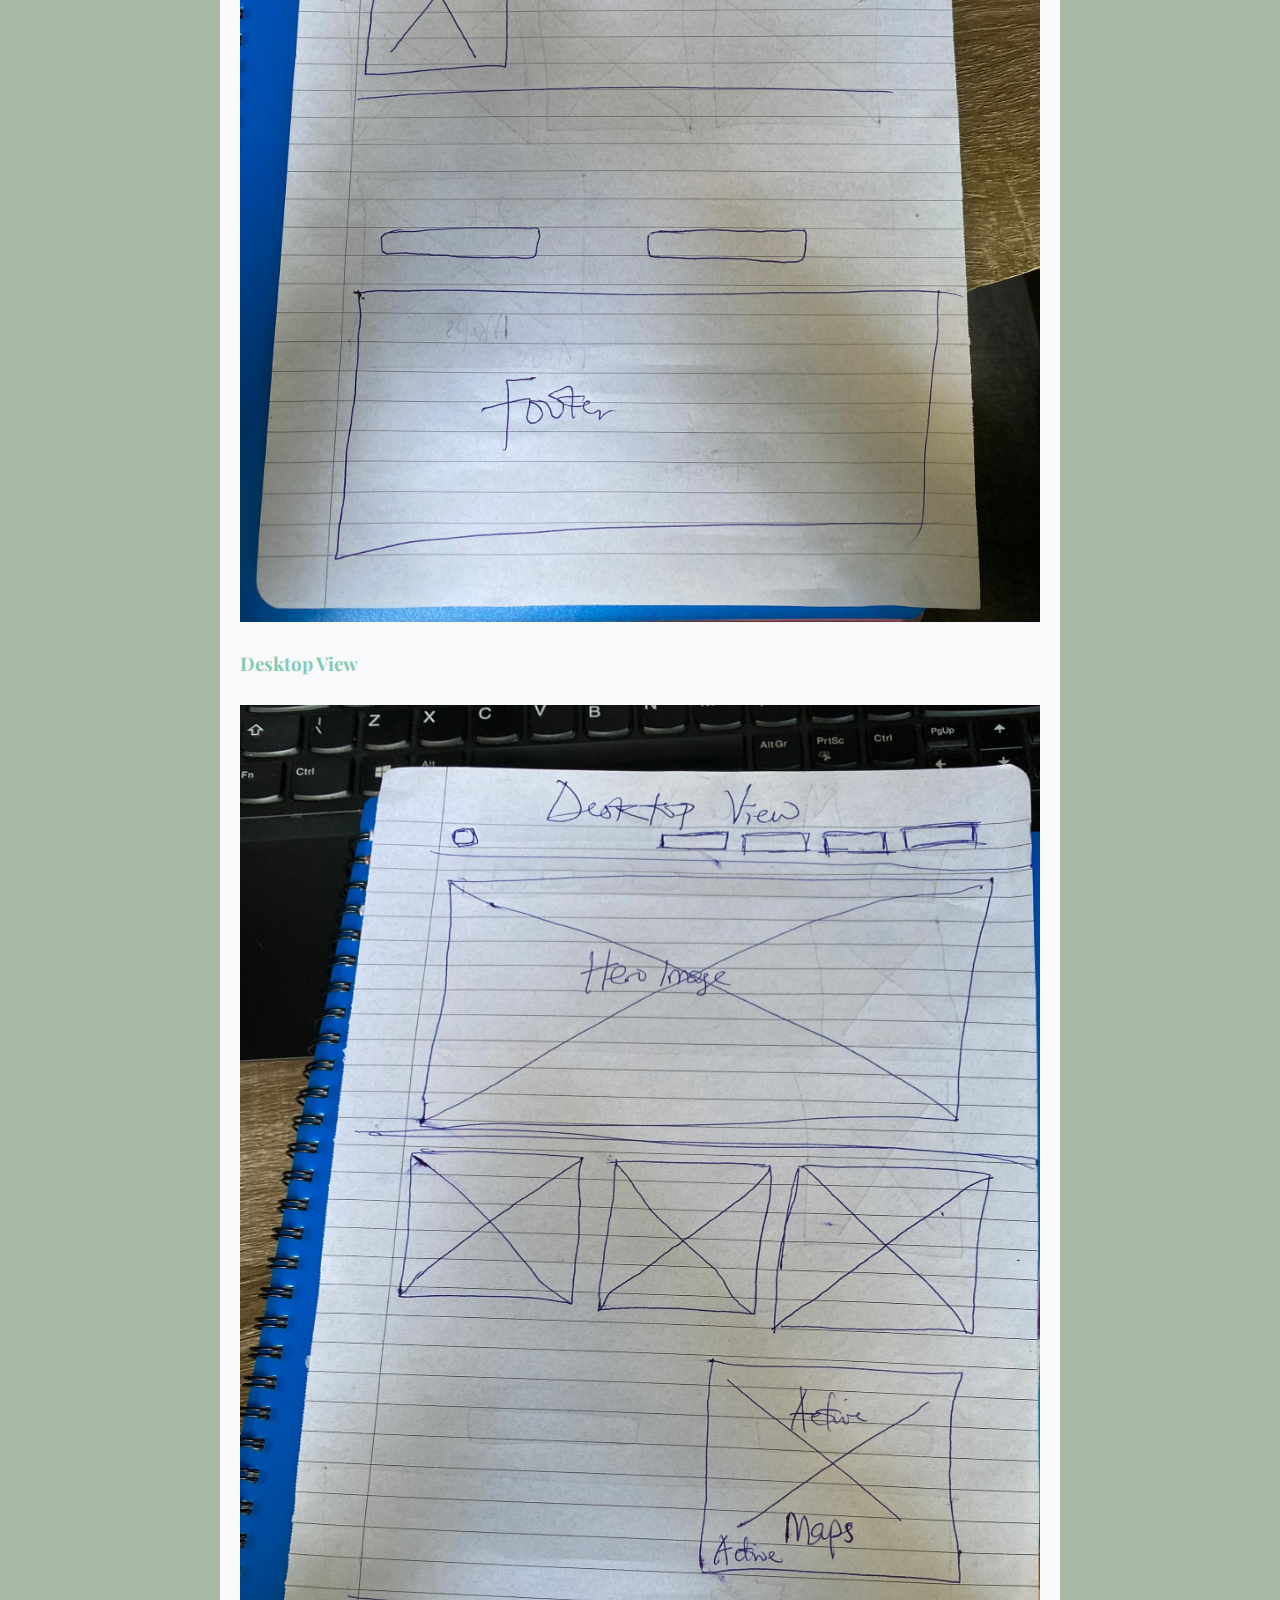
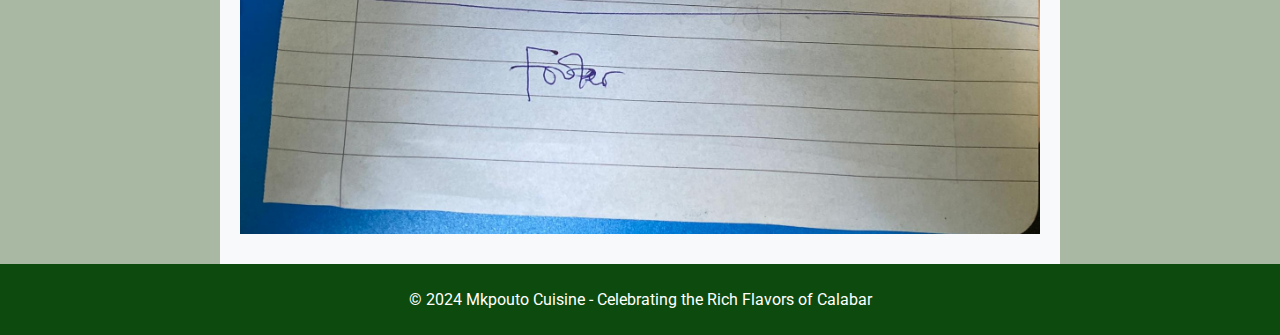
<file: siteplan.html>
<!DOCTYPE html>
<html lang="en">
<head>
    <meta charset="UTF-8">
    <meta name="viewport" content="width=device-width, initial-scale=1.0">
    <meta name="description" content="Mkpouto Cuisine celebrates the rich flavors and traditions of Calabar cuisine through recipes, cultural stories, and restaurant recommendations.">
    <title>Mkpouto Cuisine</title>
    <link href="https://fonts.googleapis.com/css2?family=Dancing+Script&family=Playfair+Display&family=Roboto&display=swap" rel="stylesheet">
    <link rel="stylesheet" href="css/mkpouto.css">
</head>
<body>
    <header>
        <h1 style="font-family: 'Playfair Display', serif;">Mkpouto Cuisine</h1>
        <p style="font-family: 'Roboto', sans-serif;">Explore the flavors of Calabar cuisine and uncover the rich cultural heritage behind every dish.</p>
    </header>

    <section>
        <h2 style="font-family: 'Playfair Display', serif; color: #2E8B57;">Site Information</h2>
        <article style="font-family: 'Roboto', sans-serif;">
            <h3>Site Name:</h3>
            <p><strong>Mkpouto Cuisine</strong></p>
            <p>"Mkpouto" meaning "Precious" in the Ibibio language emphasizes the value and richness of the Calabar dishes being showcased on the site.</p>

            <h3>Site Purpose:</h3>
            <p>The website serves as a digital hub for Calabar cuisine, offering traditional recipes, stories about the dishes, and restaurant recommendations. It aims to connect people with the flavors and cultural heritage of Nigeria’s Calabar region.</p>

            <h3>Target Audience Scenarios:</h3>
            <ol>
                <li>How do I cook Afang soup and what are its cultural roots?</li>
                <li>Where can I find the best Calabar cuisine in Ibadan?</li>
                <li>What ingredients are used to make Edikang Ikong soup?</li>
            </ol>

            <h3>Color Schema:</h3>
            <p>The following colors were selected for the website:</p>
            <ul>
                <li><strong>Primary Color:</strong> Green (<span style="color: #0c4a0d;">#0c4a0d</span>) - Used for headings, buttons, and accents.</li>
                <li><strong>Secondary Color:</strong> Cream (<span style="background-color: #a8b8a3;">#a8b8a3</span>) - Used as the background color to give the site a warm and inviting atmosphere.</li>
            </ul>

            <h3>Typography:</h3>
            <p>The following fonts were selected for the website:</p>
            <ul>
                <li><strong>Primary Font:</strong> 'Roboto' (sans-serif) - Used for body text for readability and clarity.</li>
                <li><strong>Secondary Font:</strong> 'Playfair Display' (serif) - Used for headings to give the site a distinct and elegant feel.</li>
                <li><strong>Special Font:</strong> 'Dancing Script' - Used for special sections like the logo or call-to-action text to give personality and flair.</li>
            </ul>
        </article>
    </section>

    <section>
        <h2 style="font-family: 'Playfair Display', serif; color: #2E8B57;">Wireframe Design</h2>
        <p style="font-family: 'Roboto', sans-serif;">Below is the wireframe design for the homepage of the Mkpouto Cuisine site:</p>

        <div class="wireframe">
            <h3>Mobile View</h3>
            <img src="pictures/mobile.jpeg" alt="Mobile Wireframe">
            
            <h3>Desktop View</h3>
            <img src="pictures/desktop.jpeg" alt="Desktop Wireframe">
        </div>
    </section>

    <footer>
        <p style="font-family: 'Roboto', sans-serif;">© 2024 Mkpouto Cuisine - Celebrating the Rich Flavors of Calabar</p>
    </footer>
</body>
</html>
</file>
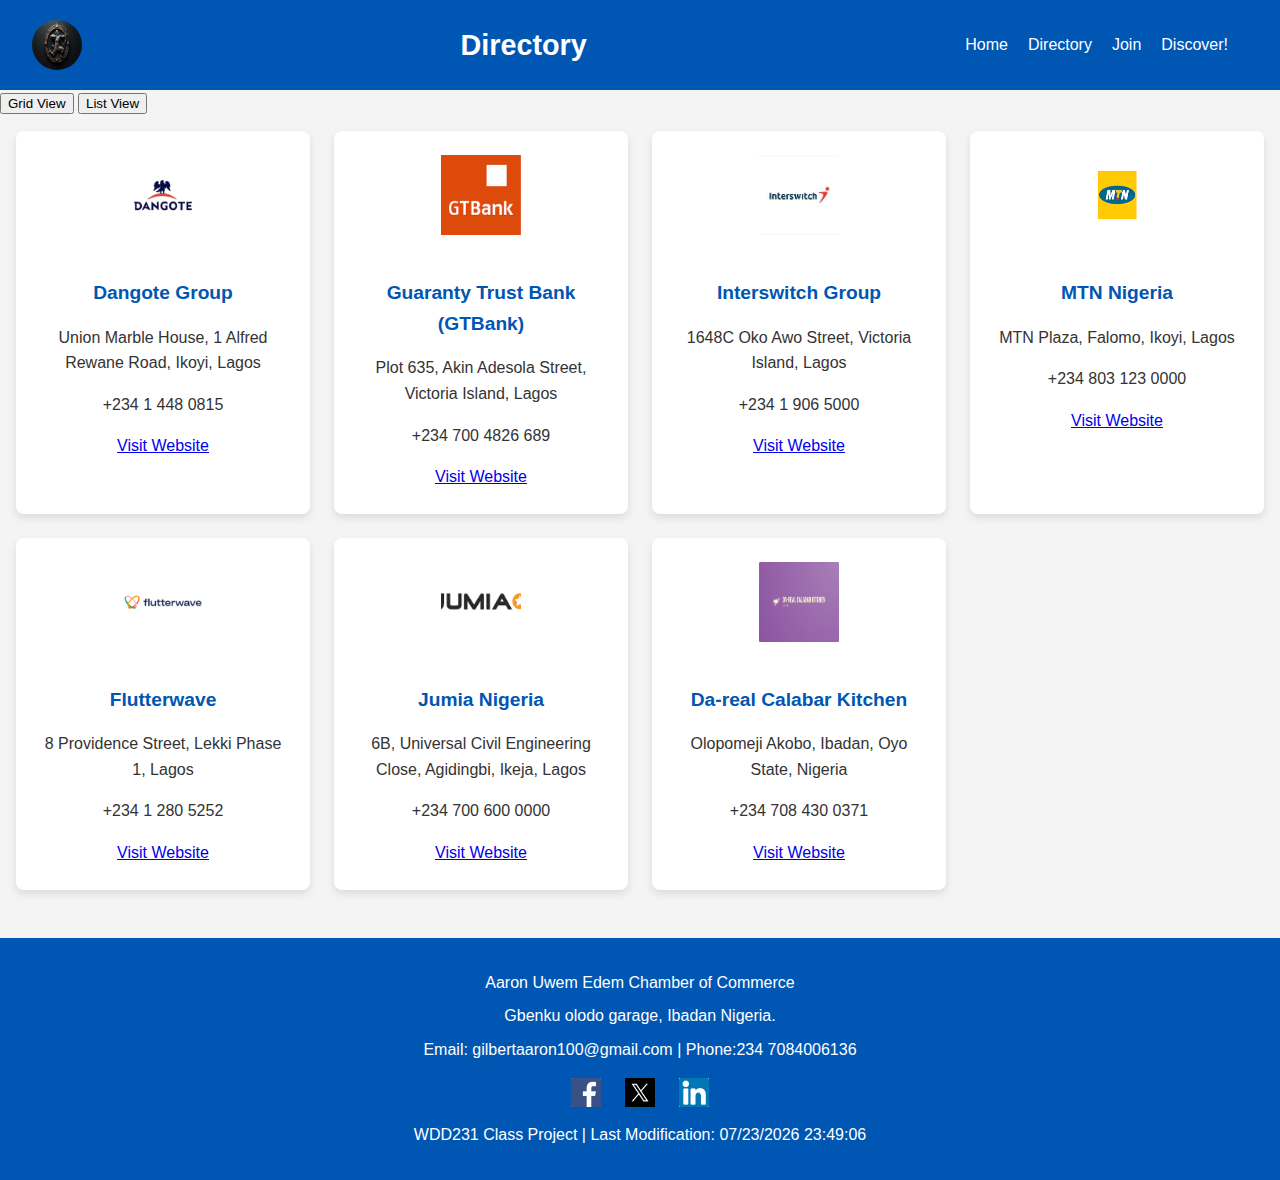
<file: chamber/directory.html>
<!DOCTYPE html>
<html lang="en">
<head>
    <meta charset="UTF-8">
    <meta name="viewport" content="width=device-width, initial-scale=1.0">
    <meta name="description" content="Business Directory of Aaron Uwem Edem Chamber of Commerce">
    <meta name="keywords" content="Business Directory, Chamber of Commerce, Nigeria">
    <meta name="author" content="Aaron Uwem Edem">
    <link rel="stylesheet" href="style/styles.css">
    <link rel="icon" href="images/favicon.ico" type="image/x-icon">
    <title>Business Directory - Aaron Uwem Edem Chamber of Commerce</title>
</head>
<body>
    <header>
        <div class="header-container">
            <img src="images/hero2.jpg" alt="Aaron Chamber of Commerce Logo" class="logo">
            <h1>Directory</h1>
            <nav>
                <ul>
                    <li><a href="index.html">Home</a></li>
                    <li><a href="directory.html">Directory</a></li>
                    <li><a href="join.html">Join</a></li>
                    <li><a href="discover.html">Discover!</a></li>
                </ul>
            </nav>
        </div>
    </header>

    <main>
        <section class="view-options">
            <button id="gridView">Grid View</button>
            <button id="listView">List View</button>
        </section>

        <section id="directory-container" class="grid-view">
            <!-- The business items will be dynamically inserted here -->
        </section>
    </main>

    <footer>
        <div class="footer-info">
            <p>Aaron Uwem Edem Chamber of Commerce</p>
            <p>Gbenku olodo garage, Ibadan Nigeria.</p>
            <p>Email: gilbertaaron100@gmail.com | Phone:234 7084006136</p>
        </div>
        <div class="social-icons">
            <a href="https://www.facebook.com" target="_blank"><img src="images/facebook.png" alt="Facebook"></a>
            <a href="https://www.twitter.com" target="_blank"><img src="images/twitter.png" alt="Twitter"></a>
            <a href="https://www.linkedin.com" target="_blank"><img src="images/linkedin.png" alt="LinkedIn"></a>
        </div>
        <p>WDD231 Class Project | Last Modification: <span id="last-modification"></span></p>
    </footer>

    <script src="js/script.js"></script>
    <script>
        document.getElementById('last-modification').textContent = document.lastModified;
    </script>
</body>
</html>
</file>
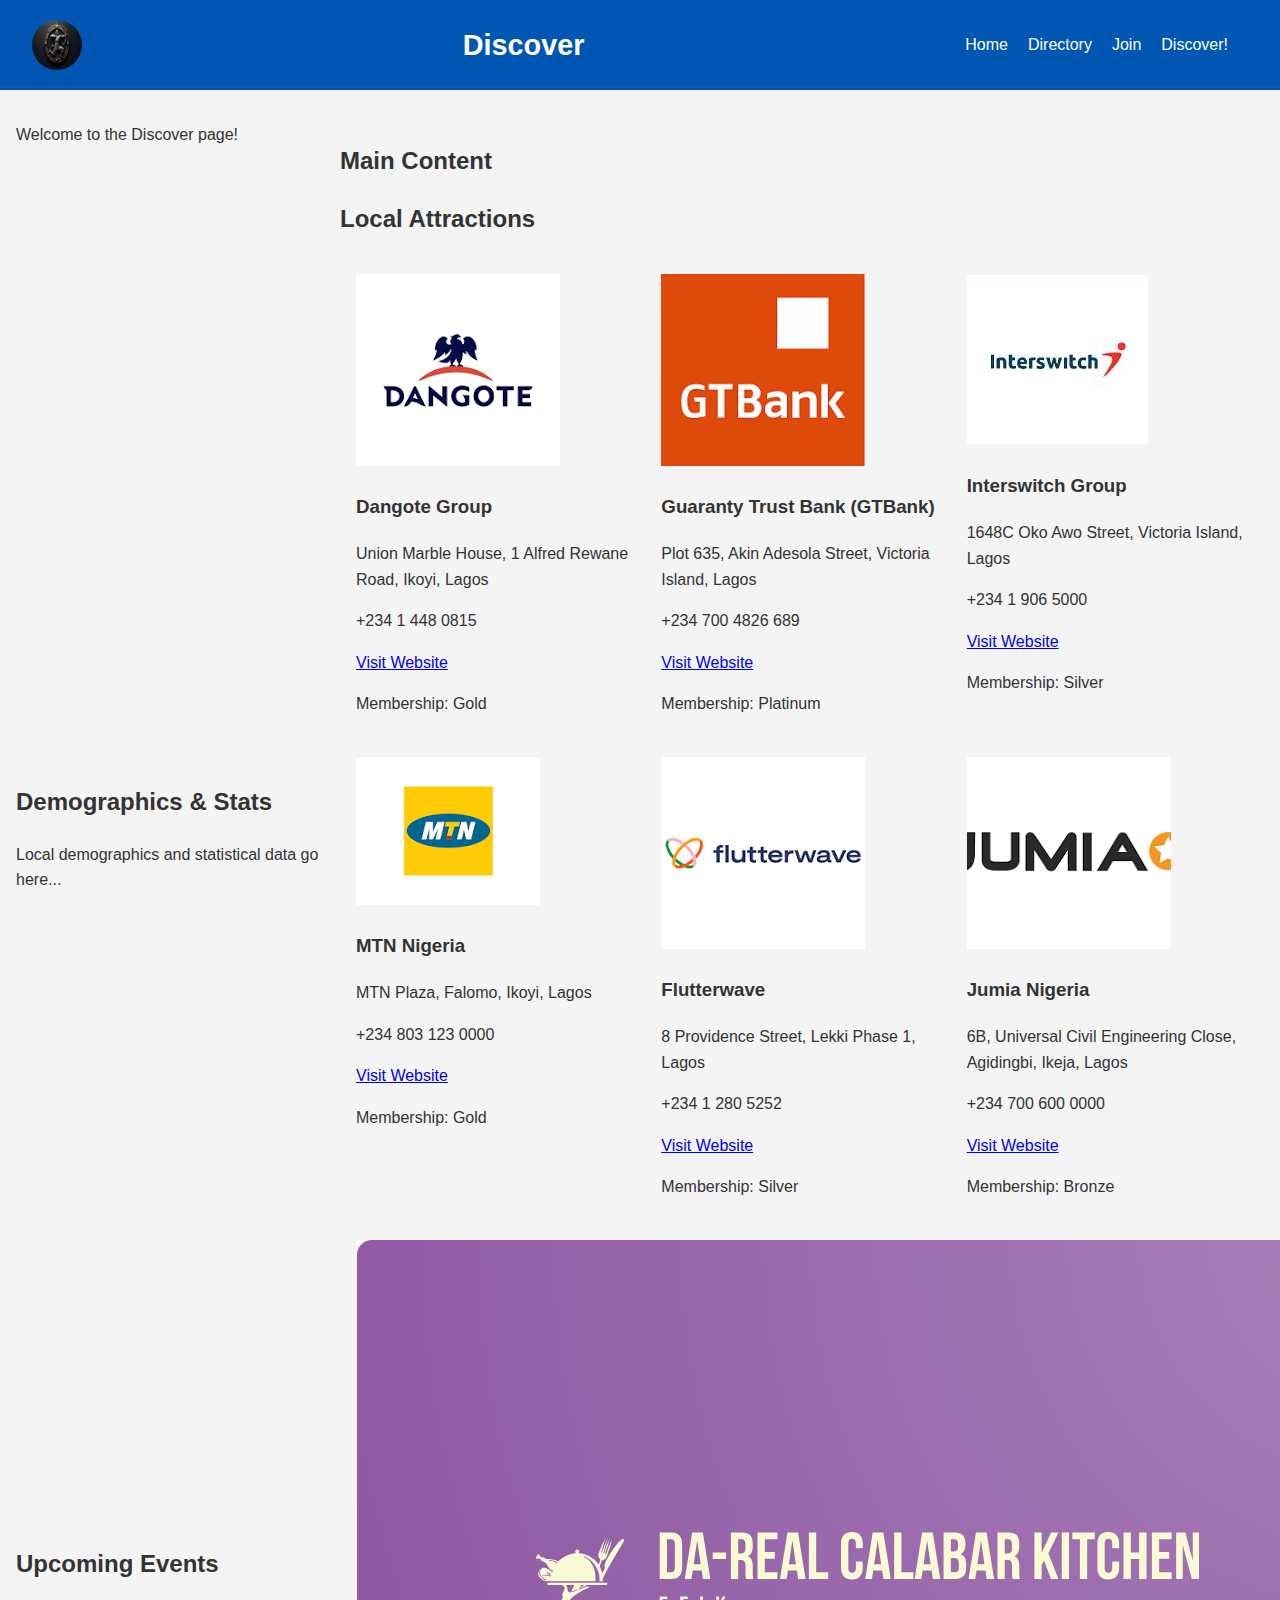
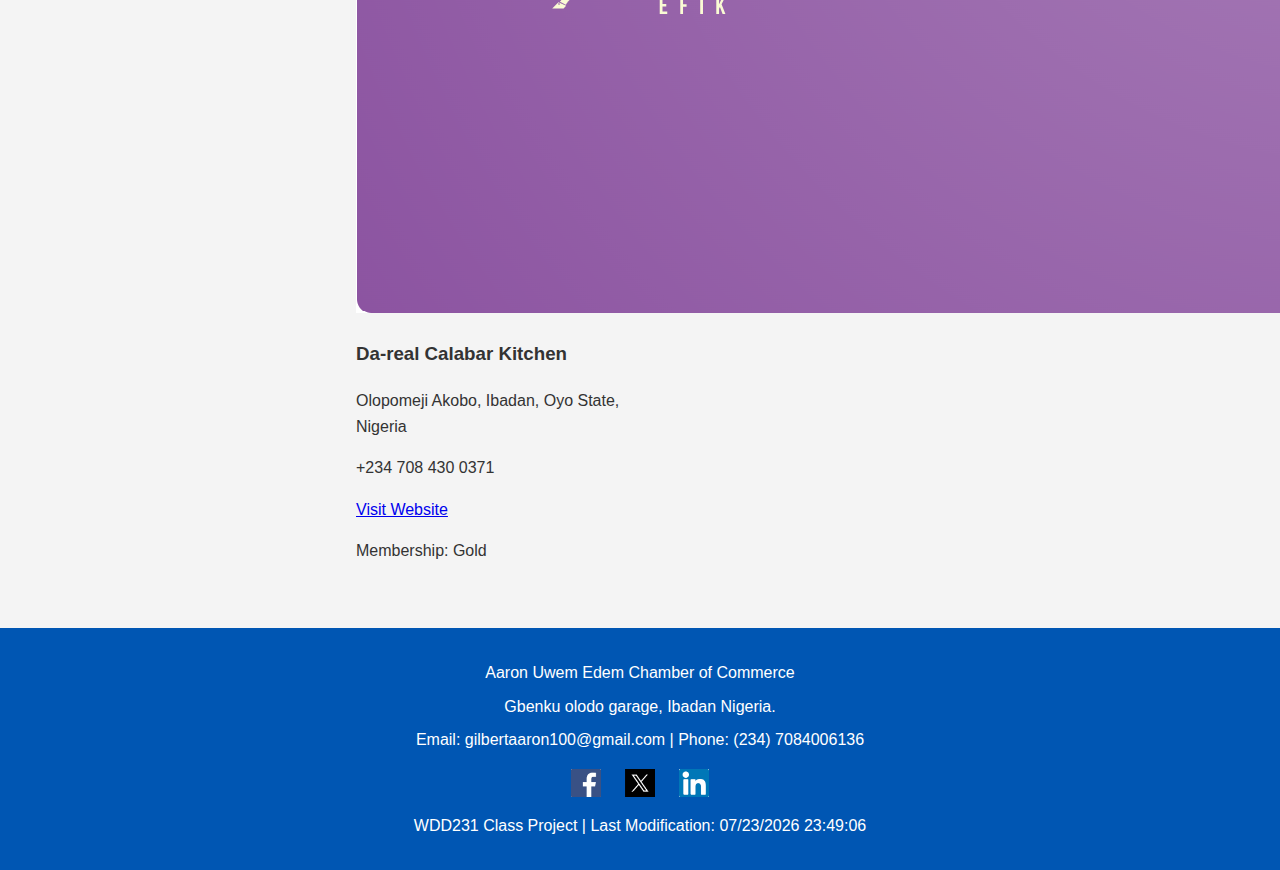
<file: chamber/discover.html>
<!DOCTYPE html>
<html lang="en">

<head>
  <meta charset="UTF-8">
  <meta name="viewport" content="width=device-width, initial-scale=1.0">
  <meta name="description" content="Business Directory of Aaron Uwem Edem Chamber of Commerce">
  <meta name="keywords" content="Business Directory, Chamber of Commerce, Nigeria">
  <meta name="author" content="Aaron Uwem Edem">
  <link rel="stylesheet" href="style/styles.css">
  <link rel="icon" href="images/favicon.ico" type="image/x-icon">
  <title>Discover - Aaron Uwem Edem Chamber of Commerce</title>
</head>

<body>
  <header>
    <div class="header-container">
      <img src="images/hero2.jpg" alt="Aaron Chamber of Commerce Logo" class="logo" loading="lazy">
      <h1>Discover</h1>
      <nav>
        <ul>
          <li><a href="index.html">Home</a></li>
          <li><a href="directory.html">Directory</a></li>
          <li><a href="join.html">Join</a></li>
          <li><a href="discover.html" class="active">Discover!</a></li>
        </ul>
      </nav>
    </div>
  </header>

  <main>
    <div class="content">
      <aside class="sidebar">
        <div class="visit-info" id="visit-info"></div>
        <div class="demographics">
          <h2>Demographics & Stats</h2>
          <p>Local demographics and statistical data go here...</p>
        </div>
        <div class="calendar">
          <h2>Upcoming Events</h2>
          <div id="calendar-widget"></div>
        </div>
      </aside>

      <section class="main-content">
        <h2>Main Content</h2> <!-- Added a heading to the main content section -->
        <section class="gallery">
          <h2>Local Attractions</h2>
          <div class="spotlight-grid" id="spotlight-members"></div>
        </section>
      </section>
    </div>
  </main>

  <footer>
    <div class="footer-info">
      <p>Aaron Uwem Edem Chamber of Commerce</p>
      <p>Gbenku olodo garage, Ibadan Nigeria.</p>
      <p>Email: gilbertaaron100@gmail.com | Phone: (234) 7084006136</p>
    </div>
    <div class="social-icons">
      <a href="https://www.facebook.com" target="_blank"><img src="images/facebook.png" alt="Facebook" loading="lazy"></a>
      <a href="https://www.twitter.com" target="_blank"><img src="images/twitter.png" alt="Twitter" loading="lazy"></a>
      <a href="https://www.linkedin.com" target="_blank"><img src="images/linkedin.png" alt="LinkedIn" loading="lazy"></a>
    </div>
    <p>WDD231 Class Project | Last Modification: <span id="last-modification"></span></p>
  </footer>

  <script src="js/spotlight.js"></script>
  <script>
    // Store and display last visit date
    const lastVisitKey = 'lastVisitDate';
    const lastVisit = localStorage.getItem(lastVisitKey);
    const visitInfo = document.getElementById('visit-info');

    if (lastVisit) {
      visitInfo.innerHTML = `Welcome back! Your last visit was on: ${new Date(lastVisit).toLocaleString()}`;
    } else {
      visitInfo.innerHTML = 'Welcome to the Discover page!';
    }
    localStorage.setItem(lastVisitKey, new Date());

    document.getElementById('last-modification').textContent = document.lastModified;
  </script>
</body>

</html>
</file>
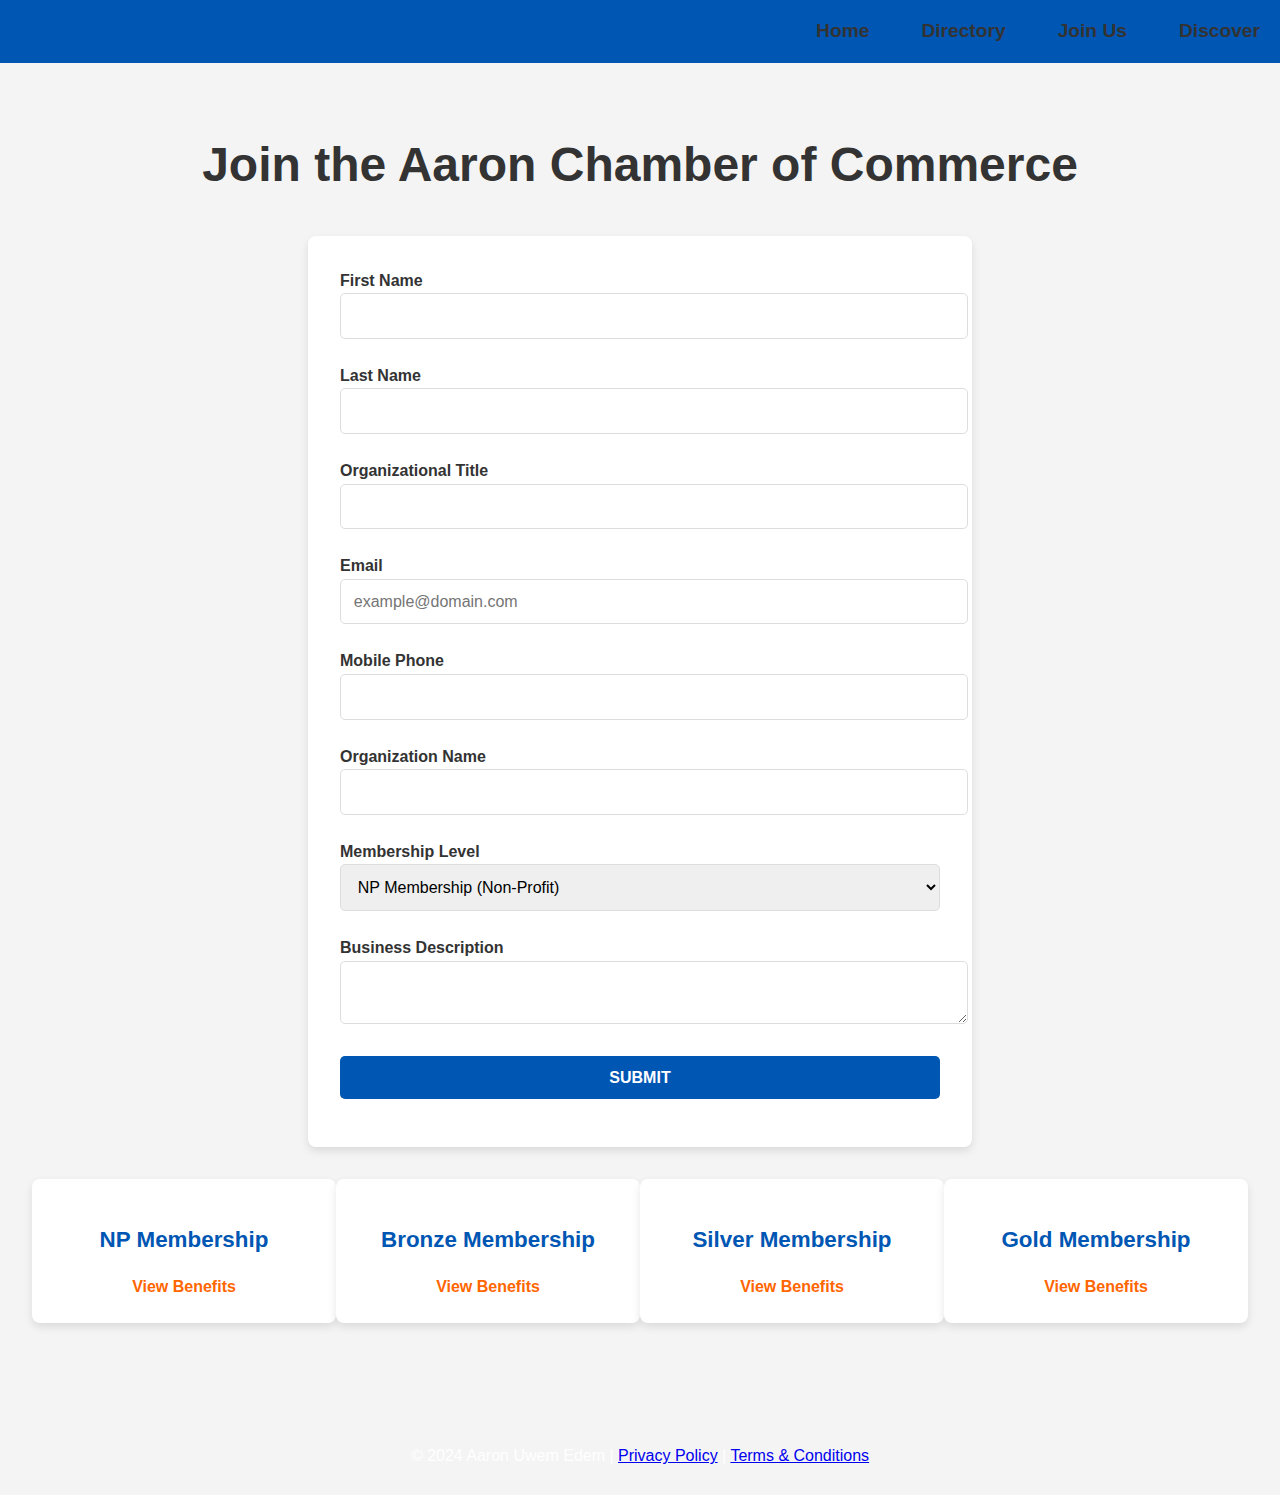
<file: chamber/join.html>
<!DOCTYPE html>
<html lang="en">

<head>
    <meta charset="UTF-8">
    <meta name="viewport" content="width=device-width, initial-scale=1.0">
    <title>Join the Chamber - Aaron Uwem Edem</title>
    <meta name="description" content="Join the Aaron Chamber of Commerce and become part of a community that offers exclusive benefits, special events, and growth opportunities for businesses.">
    <meta name="author" content="Aaron Uwem Edem">
    <meta name="google-site-verification" content="your-google-verification-code-here">
    <meta property="og:title" content="Join the Chamber - Aaron Uwem Edem">
    <meta property="og:description" content="Become a member of the Aaron Chamber of Commerce to unlock exclusive opportunities and benefits for your business.">
    <meta property="og:type" content="website">
    <meta property="og:url" content="https://yourwebsite.com/join.html">
    <meta property="og:image" content="https://yourwebsite.com/images/chamber-image.jpg">
    <link rel="icon" href="images/favicon.ico">
    <link rel="stylesheet" href="style/styles.css">
    <style>
       
        h1 {
            text-align: center;
            font-size: 3rem;
            margin-top: 2rem;
            animation: fadeIn 2s ease-in-out;
        }

        @keyframes fadeIn {
            0% {
                opacity: 0;
                transform: translateY(-30px);
            }
            100% {
                opacity: 1;
                transform: translateY(0);
            }
        }

     
        header nav ul {
            display: flex;
            justify-content: flex-end;
            list-style-type: none;
            margin: 0;
            padding: 0;
        }

        header nav ul li {
            margin-left: 2rem;
        }

        header nav ul li a {
            text-decoration: none;
            color: #333;
            font-size: 1.2rem;
            font-weight: bold;
        }

        body {
            font-family: Arial, sans-serif;
            margin: 0;
            padding: 0;
        }

        main {
            padding: 2rem;
        }

        footer {
            text-align: center;
            padding: 1rem 0;
            background-color: #f4f4f4;
        }
    </style>
</head>

<body>
    <header>
        <nav aria-label="Main Navigation">
            <ul>
                <li><a href="index.html">Home</a></li>
                <li><a href="directory.html">Directory</a></li>
                <li><a href="join.html">Join Us</a></li>
                <li><a href="discover.html">Discover</a></li>
            </ul>
        </nav>
    </header>

    <main>
        <h1>Join the Aaron Chamber of Commerce</h1>
        <form method="get" action="thankyou.html" aria-label="Join the Chamber Form">
            <label for="first-name">First Name
                <input type="text" id="first-name" name="first-name" title="Enter your first name" autocomplete="given-name" required>
            </label>
            <label for="last-name">Last Name
                <input type="text" id="last-name" name="last-name" title="Enter your last name" autocomplete="family-name" required>
            </label>
            <label for="organization-title">Organizational Title
                <input type="text" id="organization-title" name="organization-title" title="Enter your organizational title" autocomplete="organization-title" pattern="[A-Za-z\s-]{7,}" required>
            </label>
            <label for="email">Email
                <input type="email" id="email" name="email" title="Enter your email" autocomplete="email" placeholder="example@domain.com" required>
            </label>
            <label for="phone">Mobile Phone
                <input type="tel" id="phone" name="phone" title="Enter your mobile phone number" autocomplete="tel" required>
            </label>
            <label for="organization">Organization Name
                <input type="text" id="organization" name="organization" title="Enter your organization's name" autocomplete="organization" required>
            </label>
            <label for="membership-level">Membership Level
                <select id="membership-level" name="membership-level" title="Select your membership level">
                    <option value="np">NP Membership (Non-Profit)</option>
                    <option value="bronze">Bronze Membership</option>
                    <option value="silver">Silver Membership</option>
                    <option value="gold">Gold Membership</option>
                </select>
            </label>
            <label for="business-description">Business Description
                <textarea id="business-description" name="business-description" title="Describe your business"></textarea>
            </label>
            <input type="hidden" id="timestamp" name="timestamp" value="">
            <input type="submit" value="Submit">
        </form>

        <section class="membership-cards">
            <div class="card" id="np-card">
                <h2>NP Membership</h2>
                <a href="#np-modal">View Benefits</a>
            </div>
            <div class="card" id="bronze-card">
                <h2>Bronze Membership</h2>
                <a href="#bronze-modal">View Benefits</a>
            </div>
            <div class="card" id="silver-card">
                <h2>Silver Membership</h2>
                <a href="#silver-modal">View Benefits</a>
            </div>
            <div class="card" id="gold-card">
                <h2>Gold Membership</h2>
                <a href="#gold-modal">View Benefits</a>
            </div>
        </section>

        <!-- Modals for membership benefits -->
        <div id="np-modal" class="modal" role="dialog" aria-labelledby="np-modal-title" aria-hidden="true">
            <div class="modal-content">
                <span class="close" aria-label="Close Modal">&times;</span>
                <h2 id="np-modal-title">NP Membership Benefits</h2>
                <p>Non-profit organizations enjoy discounted event participation and free advertising slots.</p>
            </div>
        </div>

        <div id="bronze-modal" class="modal" role="dialog" aria-labelledby="bronze-modal-title" aria-hidden="true">
            <div class="modal-content">
                <span class="close" aria-label="Close Modal">&times;</span>
                <h2 id="bronze-modal-title">Bronze Membership Benefits</h2>
                <p>Enjoy access to business events and a free training session annually.</p>
            </div>
        </div>

        <div id="silver-modal" class="modal" role="dialog" aria-labelledby="silver-modal-title" aria-hidden="true">
            <div class="modal-content">
                <span class="close" aria-label="Close Modal">&times;</span>
                <h2 id="silver-modal-title">Silver Membership Benefits</h2>
                <p>Get additional promotional support and discounted training packages.</p>
            </div>
        </div>

        <div id="gold-modal" class="modal" role="dialog" aria-labelledby="gold-modal-title" aria-hidden="true">
            <div class="modal-content">
                <span class="close" aria-label="Close Modal">&times;</span>
                <h2 id="gold-modal-title">Gold Membership Benefits</h2>
                <p>Full access to all chamber events, premium advertising, and exclusive discounts.</p>
            </div>
        </div>
    </main>

    <footer>
        <p>&copy; 2024 Aaron Uwem Edem | <a href="privacy.html">Privacy Policy</a> | <a href="terms.html">Terms & Conditions</a></p>
    </footer>

    <script>
        // Set timestamp value on form submission
        document.getElementById('timestamp').value = new Date().toISOString();

        // Modal functionality
        const modals = document.querySelectorAll('.modal');
        const links = document.querySelectorAll('.card a');
        const closeButtons = document.querySelectorAll('.close');

        links.forEach((link, index) => {
            link.addEventListener('click', (event) => {
                event.preventDefault();
                document.body.style.overflow = 'hidden'; 
                modals[index].style.display = 'block';
            });
        });

        closeButtons.forEach((button, index) => {
            button.addEventListener('click', () => {
                document.body.style.overflow = 'auto'; 
                modals[index].style.display = 'none';
            });
        });

        window.addEventListener('click', (event) => {
            modals.forEach((modal) => {
                if (event.target === modal) {
                    document.body.style.overflow = 'auto'; 
                    modal.style.display = 'none';
                }
            });
        });
    </script>
</body>

</html>
</file>
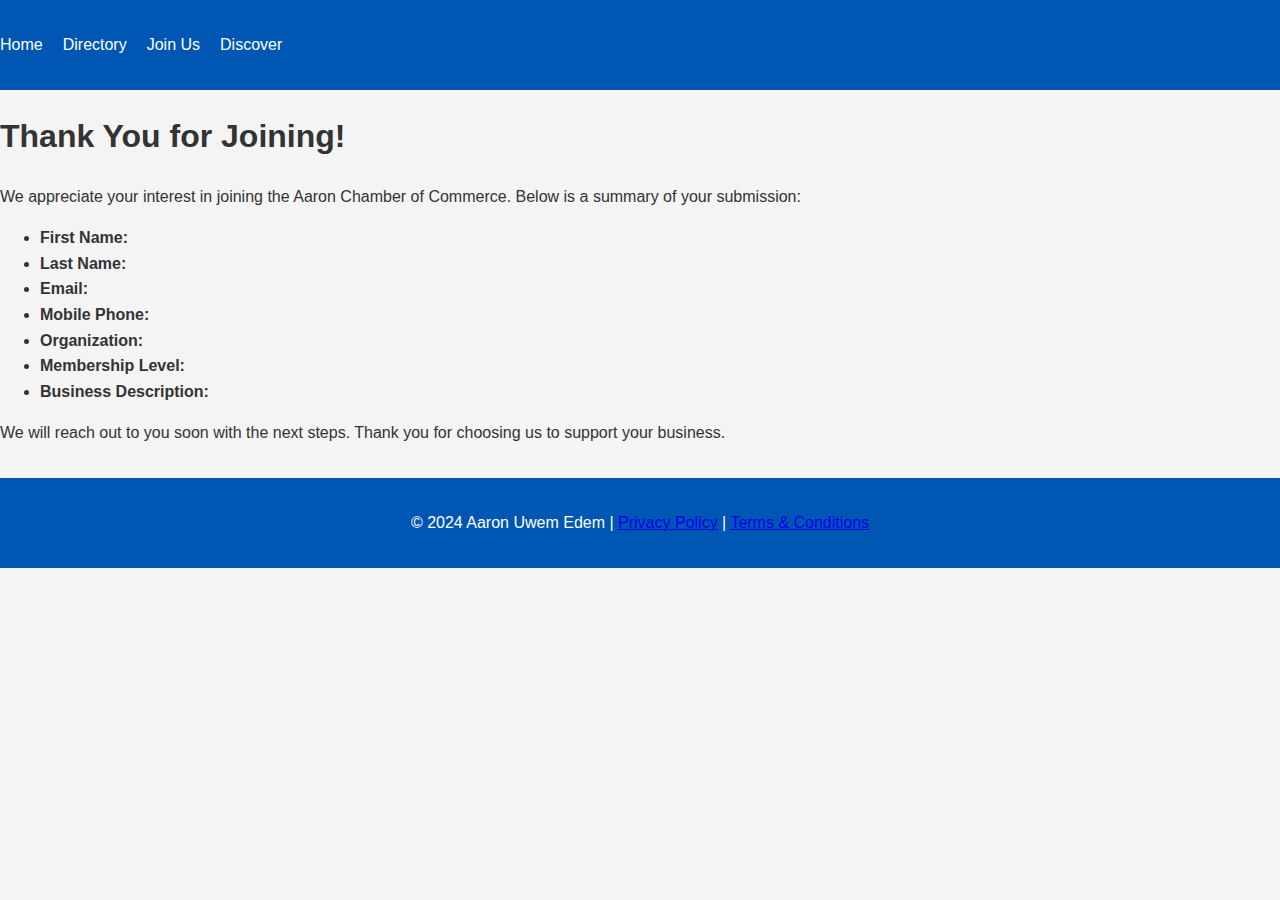
<file: chamber/thankyou.html>
<!DOCTYPE html>
<html lang="en">

<head>
    <meta charset="UTF-8">
    <meta name="viewport" content="width=device-width, initial-scale=1.0">
    <title>Thank You - Aaron Uwem Edem</title>
    <meta name="description" content="Thank you for joining the Aaron Chamber of Commerce. Your application has been successfully submitted, and we look forward to supporting your business.">
    <meta name="author" content="Aaron Uwem Edem">
    <meta property="og:title" content="Thank You - Aaron Uwem Edem">
    <meta property="og:description" content="Your application to the Aaron Chamber of Commerce has been received. We are excited to welcome you!">
    <meta property="og:type" content="website">
    <link rel="icon" href="images/favicon.ico">
    <link rel="stylesheet" href="css/styles.css">
</head>

<body>
    <header>
        <nav>
            <ul>
                <li><a href="index.html">Home</a></li>
                <li><a href="directory.html">Directory</a></li>
                <li><a href="join.html">Join Us</a></li>
                <li><a href="discover.html">Discover</a></li>
            </ul>
        </nav>
    </header>

    <main>
        <h1>Thank You for Joining!</h1>
        <p>We appreciate your interest in joining the Aaron Chamber of Commerce. Below is a summary of your submission:</p>

        <ul>
            <li><strong>First Name:</strong> <span id="first-name"></span></li>
            <li><strong>Last Name:</strong> <span id="last-name"></span></li>
            <li><strong>Email:</strong> <span id="email"></span></li>
            <li><strong>Mobile Phone:</strong> <span id="phone"></span></li>
            <li><strong>Organization:</strong> <span id="organization"></span></li>
            <li><strong>Membership Level:</strong> <span id="membership-level"></span></li>
            <li><strong>Business Description:</strong> <span id="business-description"></span></li>
        </ul>

        <p>We will reach out to you soon with the next steps. Thank you for choosing us to support your business.</p>
    </main>

    <footer>
        <p>&copy; 2024 Aaron Uwem Edem | <a href="privacy.html">Privacy Policy</a> | <a href="terms.html">Terms & Conditions</a></p>
    </footer>

    <script>
        const params = new URLSearchParams(window.location.search);
        document.getElementById('first-name').textContent = params.get('first-name');
        document.getElementById('last-name').textContent = params.get('last-name');
        document.getElementById('email').textContent = params.get('email');
        document.getElementById('phone').textContent = params.get('phone');
        document.getElementById('organization').textContent = params.get('organization');
        document.getElementById('membership-level').textContent = params.get('membership-level');
        document.getElementById('business-description').textContent = params.get('business-description');
    </script>
</body>

</html>
</file>
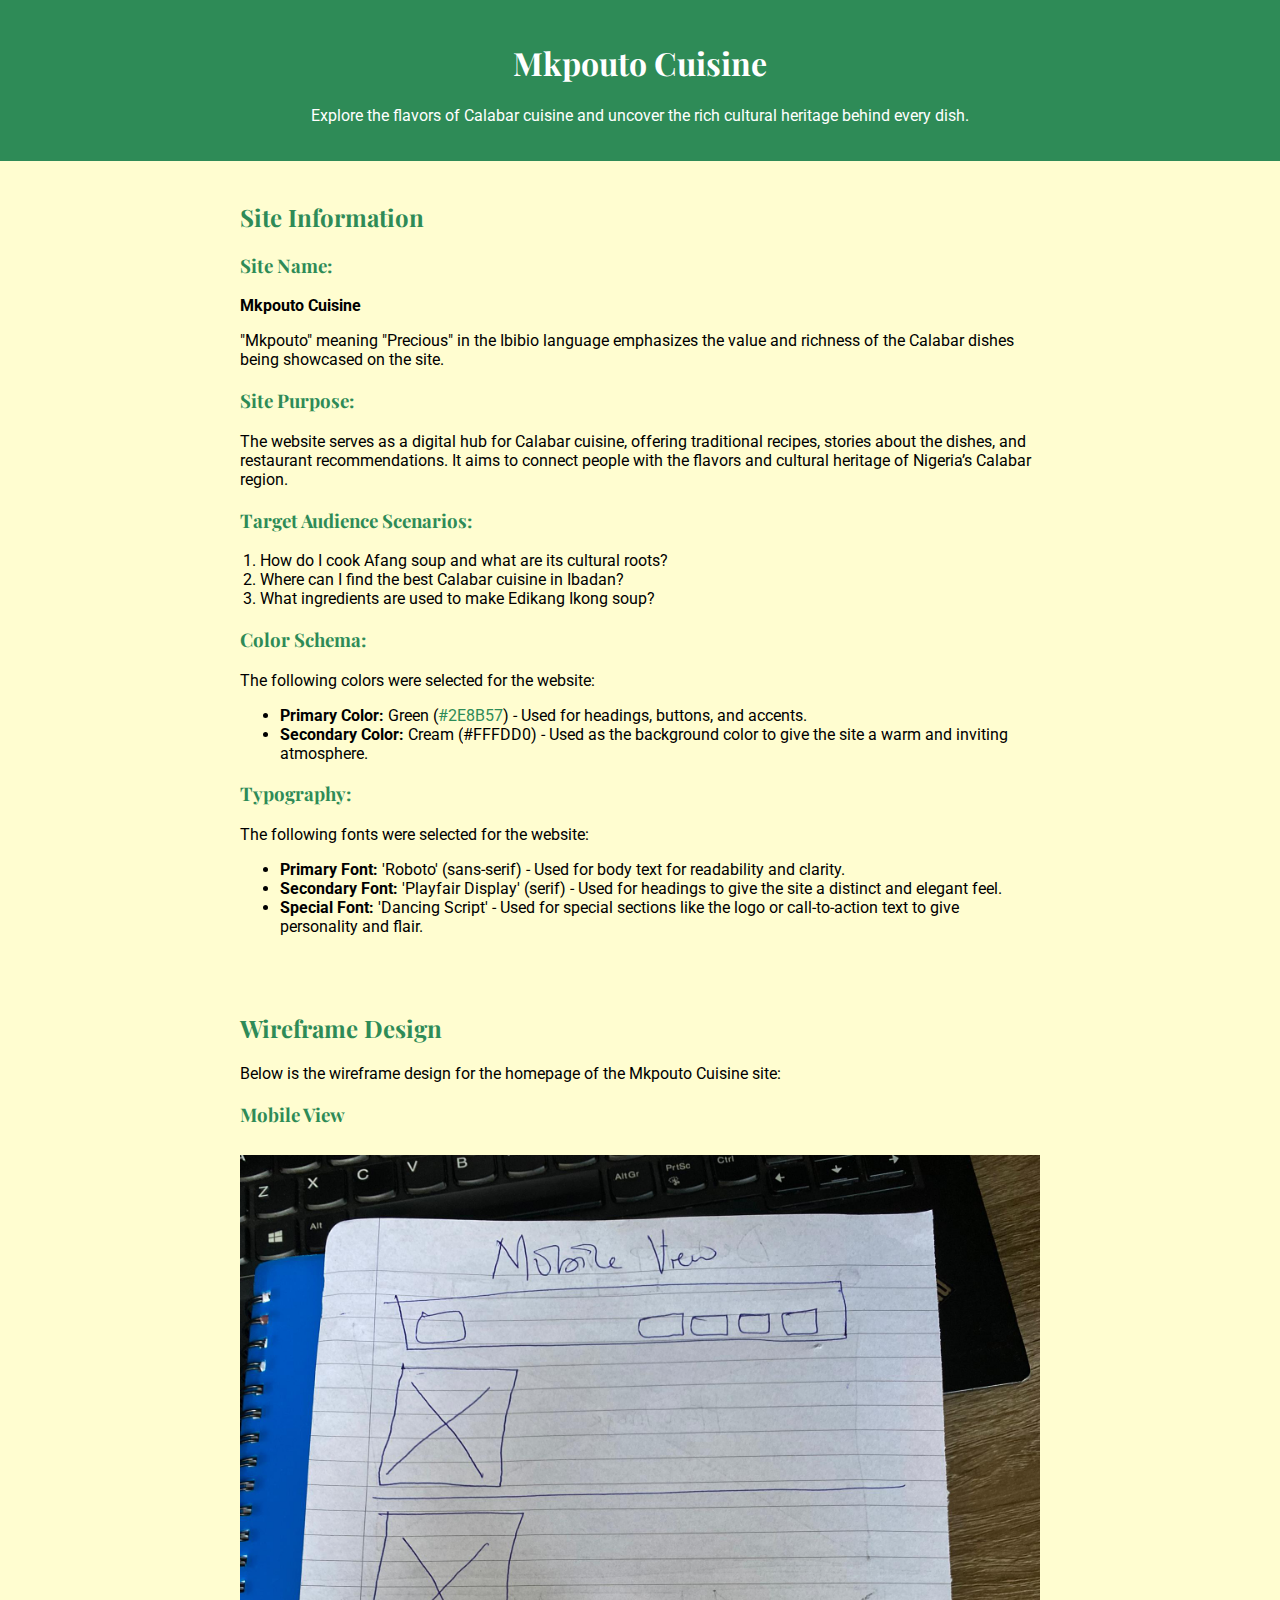
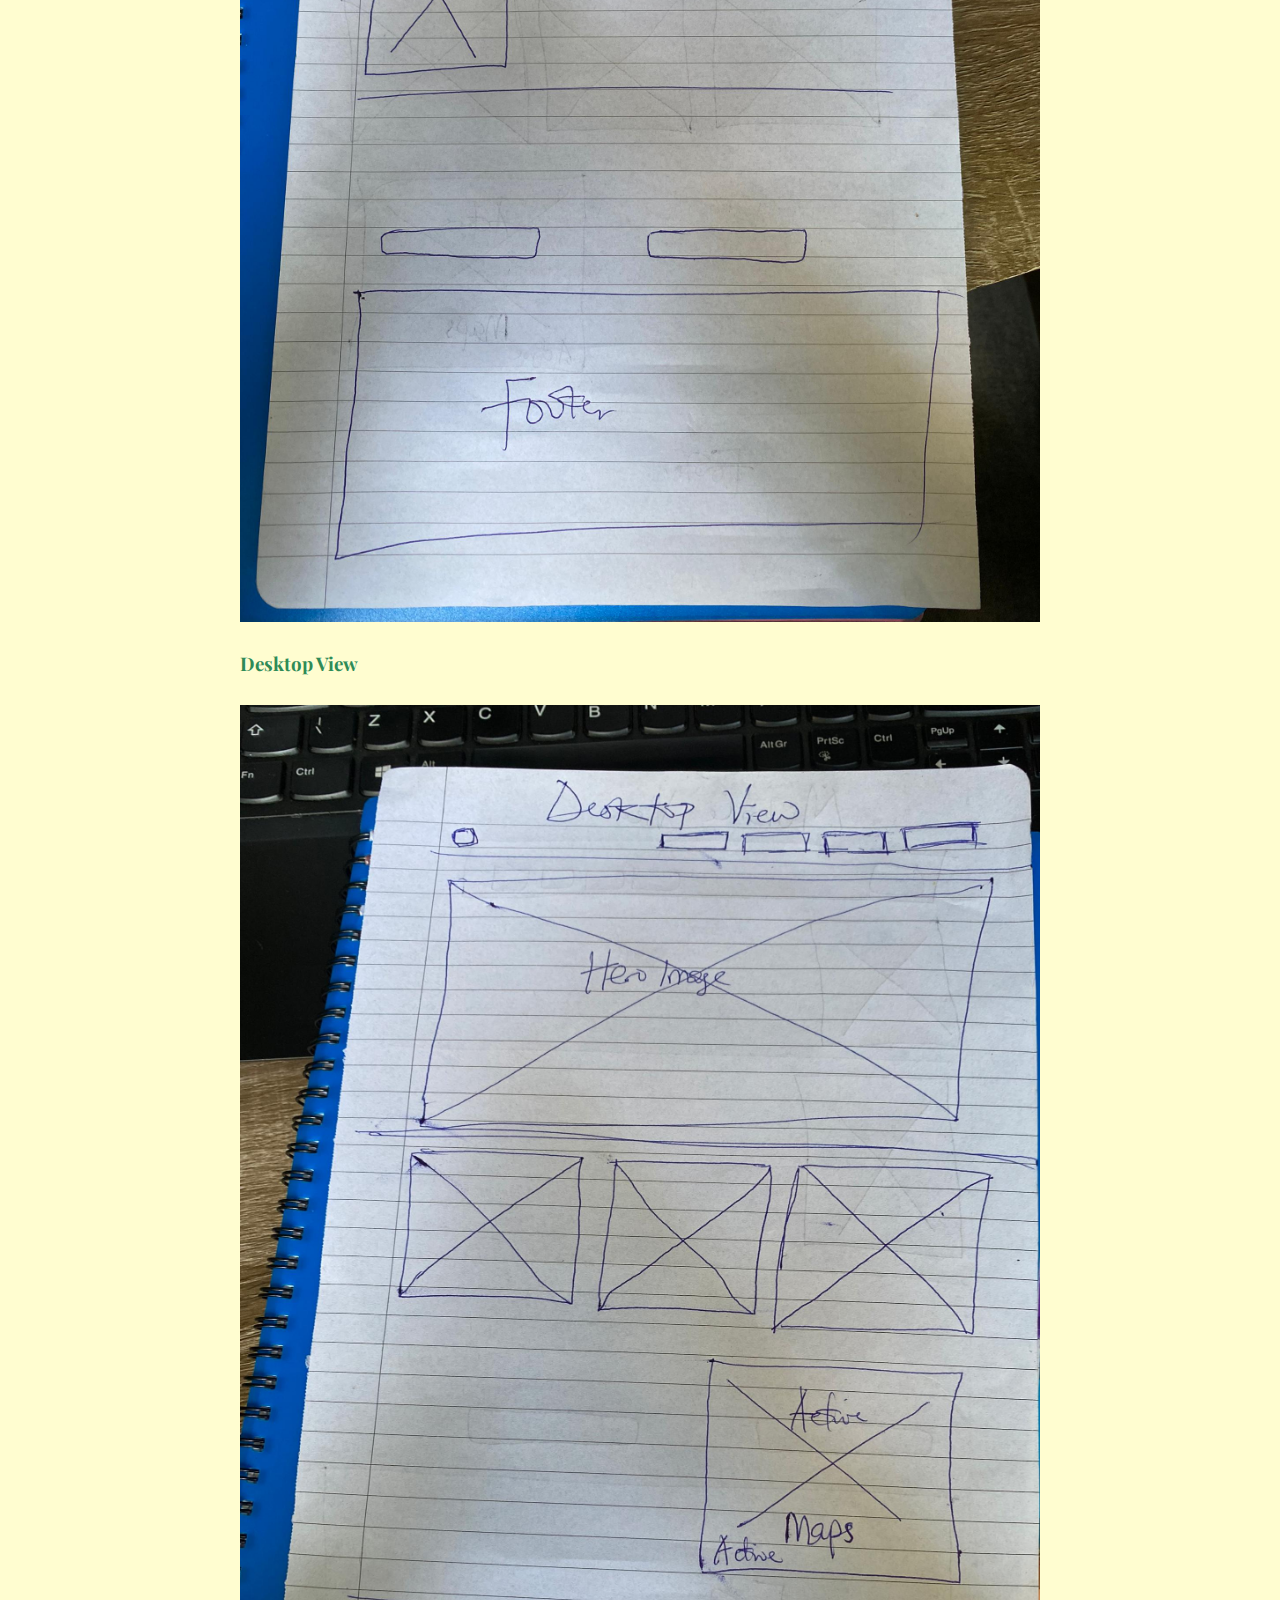
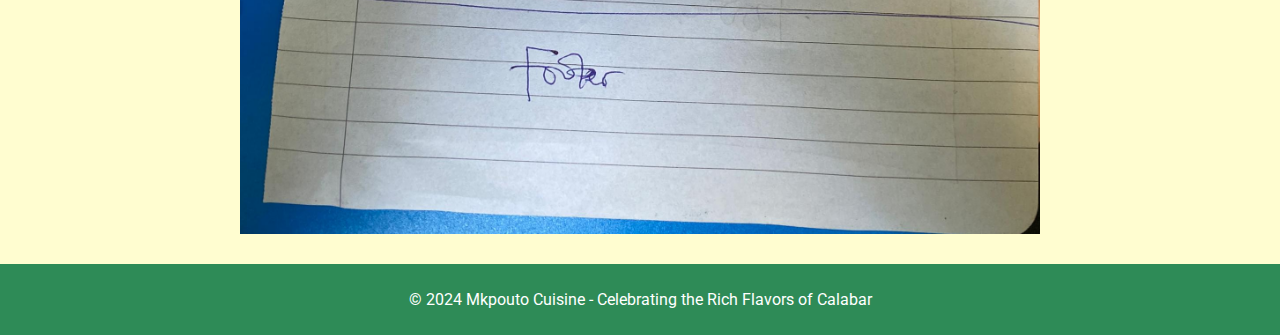
<file: images/siteplan.html>
<!DOCTYPE html>
<html lang="en">
<head>
    <meta charset="UTF-8">
    <meta name="viewport" content="width=device-width, initial-scale=1.0">
    <meta name="description" content="Mkpouto Cuisine celebrates the rich flavors and traditions of Calabar cuisine through recipes, cultural stories, and restaurant recommendations.">
    <title>Mkpouto Cuisine</title>
    <link href="https://fonts.googleapis.com/css2?family=Dancing+Script&family=Playfair+Display&family=Roboto&display=swap" rel="stylesheet">
    <link rel="stylesheet" href="/styles/styles.css">
</head>
<body>
    <header>
        <h1 style="font-family: 'Playfair Display', serif;">Mkpouto Cuisine</h1>
        <p style="font-family: 'Roboto', sans-serif;">Explore the flavors of Calabar cuisine and uncover the rich cultural heritage behind every dish.</p>
    </header>

    <section>
        <h2 style="font-family: 'Playfair Display', serif; color: #2E8B57;">Site Information</h2>
        <article style="font-family: 'Roboto', sans-serif;">
            <h3>Site Name:</h3>
            <p><strong>Mkpouto Cuisine</strong></p>
            <p>"Mkpouto" meaning "Precious" in the Ibibio language emphasizes the value and richness of the Calabar dishes being showcased on the site.</p>

            <h3>Site Purpose:</h3>
            <p>The website serves as a digital hub for Calabar cuisine, offering traditional recipes, stories about the dishes, and restaurant recommendations. It aims to connect people with the flavors and cultural heritage of Nigeria’s Calabar region.</p>

            <h3>Target Audience Scenarios:</h3>
            <ol>
                <li>How do I cook Afang soup and what are its cultural roots?</li>
                <li>Where can I find the best Calabar cuisine in Ibadan?</li>
                <li>What ingredients are used to make Edikang Ikong soup?</li>
            </ol>

            <h3>Color Schema:</h3>
            <p>The following colors were selected for the website:</p>
            <ul>
                <li><strong>Primary Color:</strong> Green (<span style="color: #2E8B57;">#2E8B57</span>) - Used for headings, buttons, and accents.</li>
                <li><strong>Secondary Color:</strong> Cream (<span style="background-color: #FFFDD0;">#FFFDD0</span>) - Used as the background color to give the site a warm and inviting atmosphere.</li>
            </ul>

            <h3>Typography:</h3>
            <p>The following fonts were selected for the website:</p>
            <ul>
                <li><strong>Primary Font:</strong> 'Roboto' (sans-serif) - Used for body text for readability and clarity.</li>
                <li><strong>Secondary Font:</strong> 'Playfair Display' (serif) - Used for headings to give the site a distinct and elegant feel.</li>
                <li><strong>Special Font:</strong> 'Dancing Script' - Used for special sections like the logo or call-to-action text to give personality and flair.</li>
            </ul>
        </article>
    </section>

    <section>
        <h2 style="font-family: 'Playfair Display', serif; color: #2E8B57;">Wireframe Design</h2>
        <p style="font-family: 'Roboto', sans-serif;">Below is the wireframe design for the homepage of the Mkpouto Cuisine site:</p>

        <div class="wireframe">
            <h3>Mobile View</h3>
            <img src="/images/mobile.jpeg" alt="Mobile Wireframe">
            
            <h3>Desktop View</h3>
            <img src="/images/desktop.jpeg" alt="Desktop Wireframe">
        </div>
    </section>

    <footer>
        <p style="font-family: 'Roboto', sans-serif;">© 2024 Mkpouto Cuisine - Celebrating the Rich Flavors of Calabar</p>
    </footer>
</body>
</html>
</file>
<file: chamber/style/styles.css>
/* General Body Styling */
body {
  margin: 0;
  padding: 0;
  font-family: 'Arial', sans-serif;
  background-color: #f4f4f4;
  color: #333;
  line-height: 1.6;
}

/* Header Styling */
header {
  background-color: #0056b3;
  color: white;
  padding: 1rem 0;
  text-align: center;
}

header .header-container {
  display: flex;
  justify-content: space-between;
  align-items: center;
  padding: 0 2rem;
}

header img.logo {
  width: 50px;
  height: 50px;
  border-radius: 50%;
}

header h1 {
  flex-grow: 1;
  font-size: 1.8rem;
  margin: 0;
}

header nav ul {
  display: flex;
  list-style: none;
  padding: 0;
}

header nav ul li {
  margin-right: 20px;
}

header nav ul li a {
  color: white;
  text-decoration: none;
  font-size: 1rem;
}

header nav ul li a:hover {
  color: #ff6600;
}

/* Hero Section */
.hero {
  position: relative;
  overflow: hidden;
}

.hero img {
  width: 100%;
  height: auto;
  object-fit: cover;
  border-radius: 8px;
}

.hero .call-to-action {
  position: absolute;
  top: 50%;
  left: 50%;
  transform: translate(-50%, -50%);
  background-color: #ff6600;
  color: white;
  padding: 0.8rem 1.2rem;
  text-transform: uppercase;
  border-radius: 5px;
  font-weight: bold;
  text-decoration: none;
  transition: background-color 0.3s ease;
}

.hero .call-to-action:hover {
  background-color: #cc5200;
}

/* Content Styling */
.content {
  display: grid;
  grid-template-columns: 1fr 3fr; /* Sidebar and Main Content */
  gap: 1rem;
  margin: 2rem 1rem;
}

.events, .weather, .forecast {
  background-color: white;
  border-radius: 8px;
  padding: 1.5rem;
  box-shadow: 0 2px 5px rgba(0, 0, 0, 0.1);
}

/* Sidebar Styling */
.sidebar {
  display: grid;
  grid-template-rows: auto;
  gap: 1.5rem;
}

/* Form Styling */
form {
  max-width: 600px;
  margin: 2rem auto;
  background-color: white;
  padding: 2rem;
  border-radius: 8px;
  box-shadow: 0 4px 8px rgba(0, 0, 0, 0.1);
}

form label {
  display: block;
  margin-bottom: 0.5rem;
  font-weight: bold;
}

form input, form select, form textarea {
  width: 100%;
  padding: 0.8rem;
  margin-bottom: 1rem;
  border: 1px solid #ddd;
  border-radius: 5px;
  font-size: 1rem;
}

form input[type="submit"] {
  background-color: #0056b3;
  color: white;
  border: none;
  cursor: pointer;
  font-weight: bold;
  text-transform: uppercase;
  transition: background-color 0.3s ease;
}

form input[type="submit"]:hover {
  background-color: #ff6600;
}

/* Membership Cards Styling */
.membership-cards {
  display: flex;
  justify-content: space-around;
  margin: 2rem 0;
}

.membership-cards .card {
  background-color: #fff;
  padding: 1.5rem;
  border-radius: 8px;
  box-shadow: 0 4px 8px rgba(0, 0, 0, 0.1);
  text-align: center;
  transition: transform 0.3s ease, box-shadow 0.3s ease;
  width: 22%;
}

.membership-cards .card:hover {
  transform: translateY(-10px);
  box-shadow: 0 6px 12px rgba(0, 0, 0, 0.15);
}

.membership-cards .card h2 {
  font-size: 1.4rem;
  margin-bottom: 1rem;
  color: #0056b3;
}

.membership-cards .card a {
  text-decoration: none;
  font-size: 1rem;
  color: #ff6600;
  font-weight: bold;
}

.membership-cards .card a:hover {
  color: #cc5200;
}

/* Modal Styling */
.modal {
  display: none;
  position: fixed;
  z-index: 100;
  left: 0;
  top: 0;
  width: 100%;
  height: 100%;
  background-color: rgba(0, 0, 0, 0.6);
  justify-content: center;
  align-items: center;
}

.modal-content {
  background-color: #fff;
  padding: 2rem;
  border-radius: 10px;
  max-width: 500px;
  width: 90%;
}

.modal-content h2 {
  font-size: 1.6rem;
  color: #0056b3;
  margin-bottom: 1rem;
}

.modal-content p {
  font-size: 1rem;
  color: #666;
}

.close {
  position: absolute;
  top: 10px;
  right: 20px;
  font-size: 1.5rem;
  cursor: pointer;
  color: #ff6600;
}

.close:hover {
  color: #cc5200;
}

/* Spotlight Section */
.spotlight {
  text-align: center;
  padding: 2rem;
  background-color: #fff;
}

.spotlight-grid {
  display: grid;
  grid-template-columns: repeat(auto-fit, minmax(250px, 1fr));
  gap: 1.5rem;
  margin-top: 1rem;
  padding: 1rem;
}

.spotlight-item {
  background-color: white;
  border-radius: 8px;
  box-shadow: 0 4px 8px rgba(0, 0, 0, 0.1);
  padding: 1.5rem;
  text-align: center;
  transition: transform 0.3s ease, box-shadow 0.3s ease;
}

.spotlight-item:hover {
  transform: translateY(-10px);
  box-shadow: 0 6px 12px rgba(0, 0, 0, 0.15);
}

.spotlight-item img {
  width: 100px;
  height: 100px;
  border-radius: 50%;
  margin-bottom: 1rem;
}

.spotlight-item h3 {
  font-size: 1.4rem;
  color: #0056b3;
  margin-bottom: 0.5rem;
}

.spotlight-item p {
  font-size: 1rem;
  color: #666;
  margin-bottom: 1rem;
}

.spotlight-item a {
  display: inline-block;
  padding: 0.5rem 1rem;
  background-color: #ff6600;
  color: white;
  text-decoration: none;
  border-radius: 5px;
  transition: background-color 0.3s ease;
}

.spotlight-item a:hover {
  background-color: #cc5200;
}

/* Directory Styling */
#directory-container {
  display: grid;
  grid-template-columns: repeat(auto-fit, minmax(250px, 1fr));
  gap: 1.5rem;
  padding: 1rem;
}

.directory-item {
  background-color: #fff;
  border-radius: 8px;
  box-shadow: 0 4px 8px rgba(0, 0, 0, 0.1);
  padding: 1.5rem;
  text-align: center;
  transition: transform 0.3s ease, box-shadow 0.3s ease;
}

.directory-item:hover {
  transform: translateY(-10px);
  box-shadow: 0 6px 12px rgba(0, 0, 0, 0.15);
}

.directory-item img {
  width: 80px;
  height: 80px;
  margin-bottom: 1rem;
}

.directory-item h3 {
  font-size: 1.2rem;
  margin-bottom: 0.5rem;
  color: #0056b3;
}

/* Footer Styling */
footer {
  background-color: #0056b3;
  color: white;
  text-align: center;
  padding: 1.5rem;
  margin-top: 2rem;
}

footer .footer-info {
  margin-bottom: 1rem;
}

footer p {
  margin: 0.5rem 0;
}

.social-icons img {
  width: 30px;
  margin: 0 10px;
  transition: transform 0.3s ease;
}

.social-icons img:hover {
  transform: scale(1.1);
}
</file>
<file: css/mkpoutoI.css>
/* General css */
body {
    font-family: Arial, sans-serif;
    margin: 0;
    padding: 0;
    box-sizing: border-box;
    background-color: #a8b8a3;
}

header {
    background-color: #0c4a0d;
    color: #fff;
    padding: 20px 0;
    text-align: center;
}

nav ul {
    list-style: none;
    display: flex;
    justify-content: center;
    padding: 0;
}

nav ul li {
    margin: 0 15px;
}

nav ul li a {
    color: #fff;
    text-decoration: none;
    font-size: 18px;
}

.testimonials {
    margin: 40px 0;
}

.testimonial-grid {
    display: grid;
    grid-template-columns: repeat(auto-fill, minmax(250px, 1fr));
    gap: 20px;
    margin-top: 20px;
}

.testimonial {
    background-color: #f8f9fa;
    padding: 15px;
    border-radius: 8px;
    box-shadow: 0 4px 8px rgba(0, 0, 0, 0.1);
    text-align: center;
}

.testimonial h3 {
    margin-top: 10px;
    color: #86c9b6;
    font-size: 1rem;
    font-weight: 700;
}

/* Hero Section */
.hero {
    display: flex;
    align-items: center;
    justify-content: space-between;
    padding: 20px;
    background-color: #f8fafa;
    margin-bottom: 30px;
    border-radius: 10px;
    box-shadow: 0 4px 8px rgba(0, 0, 0, 0.1);
}

.hero-content {
    max-width: 60%;
}

.hero-content h1 {
    font-size: 2.5rem;
    color: #34495e;
    margin-bottom: 10px;
}

.hero-content p {
    font-size: 1.2rem;
    color: #7f8c8d;
}

.hero-image {
    max-width: 35%;
    display: flex;
    justify-content: center;
}

.hero-image img {
    width: 100%;
    height: auto;
    border-radius: 10px;
}

/* Menu Grid */
.menu-grid {
    display: grid;
    grid-template-columns: repeat(auto-fit, minmax(200px, 1fr));
    gap: 20px;
    padding: 20px;
    text-align: center;
}

.menu-item {
    background-color: white;
    border-radius: 8px;
    overflow: hidden;
    box-shadow: 0 4px 6px rgba(0, 0, 0, 0.1);
    transition: transform 0.3s, box-shadow 0.3s;
}

.menu-item:hover {
    transform: scale(1.05);
    box-shadow: 0 8px 12px rgba(0, 0, 0, 0.2);
}

.menu-item img {
    width: 100%;
    height: auto;
    display: block;
}

.menu-info {
    padding: 10px;
}

/* Order Page Styling */
.order-container {
    margin: 2rem auto;
    padding: 2rem;
    max-width: 600px;
    background-color: #f7f2e8;
    box-shadow: 0 4px 8px rgba(0, 0, 0, 0.2);
    border-radius: 8px;
    text-align: center;
}

.order-container h1 {
    color: #333;
    margin-bottom: 1rem;
}

.order-container p {
    font-size: 1.1em;
    color: #555;
}

.form-group {
    margin-bottom: 1.5rem;
}

.form-group label {
    display: block;
    font-weight: bold;
    color: #333;
}

.form-group input,
.form-group select {
    width: 100%;
    padding: 0.5rem;
    font-size: 1em;
    margin-top: 0.5rem;
    border: 1px solid #ddd;
    border-radius: 4px;
}

button[type="submit"] {
    padding: 0.75rem 1.5rem;
    background-color: #dd720c;
    color: #fff;
    font-size: 1.1em;
    border: none;
    border-radius: 4px;
    cursor: pointer;
    transition: background-color 0.3s ease;
}

button[type="submit"]:hover {
    background-color: #c2610b;
}

/* About Page Styling */
.about-container {
    max-width: 900px;
    margin: 2rem auto;
    padding: 2rem;
    text-align: center;
}

.testimonials {
    margin-top: 2rem;
}

.testimonials h2 {
    color: #333;
    margin-bottom: 1rem;
}

.testimonials-grid {
    display: grid;
    grid-template-columns: repeat(auto-fit, minmax(200px, 1fr));
    gap: 1.5rem;
    margin-top: 1rem;
}

.testimonial {
    padding: 1.5rem;
    background-color: #fff8f0;
    border: 1px solid #e4dcd3;
    border-radius: 8px;
    box-shadow: 0 2px 4px rgba(0, 0, 0, 0.1);
}

.testimonial p {
    font-style: italic;
    color: #555;
}

.testimonial h4 {
    margin-top: 0.75rem;
    font-weight: bold;
    color: #dd720c;
}

/* Contact Section */
.contact-container {
    max-width: 700px;
    margin: 2rem auto;
    padding: 2rem;
    background-color: #f7f2e8;
    border-radius: 8px;
    box-shadow: 0 4px 8px rgba(0, 0, 0, 0.2);
    text-align: center;
}

.contact-container h2 {
    color: #333;
}

.contact-container p {
    color: #555;
    margin-bottom: 2rem;
}

.contact-form {
    display: flex;
    flex-direction: column;
    gap: 15px;
}

.contact-form label {
    font-weight: bold;
    color: #34495e;
    margin-bottom: 5px;
}

.contact-form input[type="text"],
.contact-form input[type="email"],
.contact-form textarea {
    padding: 10px;
    border: 1px solid #ddd;
    border-radius: 5px;
    font-size: 1rem;
    resize: vertical;
}

.contact-form button {
    padding: 10px;
    background-color: #dd720c;
    color: white;
    border: none;
    border-radius: 5px;
    cursor: pointer;
    font-size: 1rem;
    transition: background-color 0.3s;
}

.contact-form button:hover {
    background-color: #bf600a;
}

/* Map Container */
#map-container {
    margin: 40px 0;
}

#map {
    width: 100%;
    height: 400px;
    border-radius: 8px;
}

/* Compass */
#compass {
    position: fixed;
    bottom: 20px;
    right: 20px;
    width: 50px;
    height: 50px;
    background: url('pictures/compass.png') no-repeat center;
    background-size: cover;
    transform-origin: center;
    transition: transform 0.5s ease;
    z-index: 999;
}

/* Footer */
footer {
    background-color: #0c4a0d;
    color: #fff;
    padding: 20px 0;
    text-align: center;
}

#social-media a img {
    width: 30px;
    height: 30px;
    margin: 0 10px;
    transition: transform 0.3s;
}

#social-media a:hover img {
    transform: scale(1.2);
}
</file>
<file: css/mkpouto.css>
body {
    background-color: #a8b8a3;
    color: #333;
    font-family: 'Roboto', sans-serif;
    margin: 0;
    padding: 0;
}

header {
    background-color: #0c4a0d;
    color: #fff;
    text-align: center;
    padding: 20px;
}

h1 {
    font-family: 'Playfair Display', serif;
    color: #34495e;
}

h2 {
    color: #86c9b6;
}

h3 {
    color: #86c9b6;
    font-family: 'Playfair Display', serif;
}

section {
    padding: 20px;
    margin: 0 auto;
    max-width: 800px;
    background-color: #f8f9fa;
}

ol {
    padding-left: 20px;
    color: #555;
}

footer {
    background-color: #0c4a0d;
    color: #fff;
    text-align: center;
    padding: 10px;
}

.wireframe img {
    max-width: 100%;
    height: auto;
    display: block;
    margin: 0 auto;
    padding: 10px 0;
}
</file>
<file: chamber/css/styles.css>
/* General Body Styling */
body {
  margin: 0;
  padding: 0;
  font-family: 'Arial', sans-serif;
  background-color: #f4f4f4;
  color: #333;
  line-height: 1.6;
}

/* Header Styling */
header {
  background-color: #0056b3;
  color: white;
  padding: 1rem 0;
  text-align: center;
}

header .header-container {
  display: flex;
  justify-content: space-between;
  align-items: center;
  padding: 0 2rem;
}

header img.logo {
  width: 50px;
  height: 50px;
  border-radius: 50%;
}

header h1 {
  flex-grow: 1;
  font-size: 1.8rem;
  margin: 0;
}

header nav ul {
  display: flex;
  list-style: none;
  padding: 0;
}

header nav ul li {
  margin-right: 20px;
}

header nav ul li a {
  color: white;
  text-decoration: none;
  font-size: 1rem;
}

header nav ul li a:hover {
  color: #ff6600;
}

/* Hero Section */
.hero {
  position: relative;
  overflow: hidden;
}

.hero img {
  width: 100%;
  height: auto;
  object-fit: cover;
  border-radius: 8px;
}

.hero .call-to-action {
  position: absolute;
  top: 50%;
  left: 50%;
  transform: translate(-50%, -50%);
  background-color: #ff6600;
  color: white;
  padding: 0.8rem 1.2rem;
  text-transform: uppercase;
  border-radius: 5px;
  font-weight: bold;
  text-decoration: none;
  transition: background-color 0.3s ease;
}

.hero .call-to-action:hover {
  background-color: #cc5200;
}

/* Content Styling */
.content {
  display: flex;
  justify-content: space-between;
  flex-wrap: wrap;
  margin: 2rem 1rem;
}

.events, .weather, .forecast {
  background-color: white;
  border-radius: 8px;
  padding: 1.5rem;
  box-shadow: 0 2px 5px rgba(0, 0, 0, 0.1);
  width: 30%;
  margin-bottom: 1rem;
}

/* Form Styling */
form {
  max-width: 600px;
  margin: 2rem auto;
  background-color: white;
  padding: 2rem;
  border-radius: 8px;
  box-shadow: 0 4px 8px rgba(0, 0, 0, 0.1);
}

form label {
  display: block;
  margin-bottom: 0.5rem;
  font-weight: bold;
}

form input, form select, form textarea {
  width: 100%;
  padding: 0.8rem;
  margin-bottom: 1rem;
  border: 1px solid #ddd;
  border-radius: 5px;
  font-size: 1rem;
}

form input[type="submit"] {
  background-color: #0056b3;
  color: white;
  border: none;
  cursor: pointer;
  font-weight: bold;
  text-transform: uppercase;
  transition: background-color 0.3s ease;
}

form input[type="submit"]:hover {
  background-color: #ff6600;
}

/* Membership Cards Styling */
.membership-cards {
  display: flex;
  justify-content: space-around;
  margin: 2rem 0;
}

.membership-cards .card {
  background-color: #fff;
  padding: 1.5rem;
  border-radius: 8px;
  box-shadow: 0 4px 8px rgba(0, 0, 0, 0.1);
  text-align: center;
  transition: transform 0.3s ease, box-shadow 0.3s ease;
  width: 22%;
}

.membership-cards .card:hover {
  transform: translateY(-10px);
  box-shadow: 0 6px 12px rgba(0, 0, 0, 0.15);
}

.membership-cards .card h2 {
  font-size: 1.4rem;
  margin-bottom: 1rem;
  color: #0056b3;
}

.membership-cards .card a {
  text-decoration: none;
  font-size: 1rem;
  color: #ff6600;
  font-weight: bold;
}

.membership-cards .card a:hover {
  color: #cc5200;
}

/* Modal Styling */
.modal {
  display: none;
  position: fixed;
  z-index: 100;
  left: 0;
  top: 0;
  width: 100%;
  height: 100%;
  background-color: rgba(0, 0, 0, 0.6);
  justify-content: center;
  align-items: center;
}

.modal-content {
  background-color: #fff;
  padding: 2rem;
  border-radius: 10px;
  max-width: 500px;
  width: 90%;
}

.modal-content h2 {
  font-size: 1.6rem;
  color: #0056b3;
  margin-bottom: 1rem;
}

.modal-content p {
  font-size: 1rem;
  color: #666;
}

.close {
  position: absolute;
  top: 10px;
  right: 20px;
  font-size: 1.5rem;
  cursor: pointer;
  color: #ff6600;
}

.close:hover {
  color: #cc5200;
}

/* Spotlight Section */
.spotlight {
  text-align: center;
  padding: 2rem;
  background-color: #fff;
}

.spotlight-grid {
  display: grid;
  grid-template-columns: repeat(auto-fit, minmax(250px, 1fr));
  gap: 1.5rem;
  margin-top: 1rem;
  padding: 1rem;
}

.spotlight-item {
  background-color: white;
  border-radius: 8px;
  box-shadow: 0 4px 8px rgba(0, 0, 0, 0.1);
  padding: 1.5rem;
  text-align: center;
  transition: transform 0.3s ease, box-shadow 0.3s ease;
}

.spotlight-item:hover {
  transform: translateY(-10px);
  box-shadow: 0 6px 12px rgba(0, 0, 0, 0.15);
}

.spotlight-item img {
  width: 100px;
  height: 100px;
  border-radius: 50%;
  margin-bottom: 1rem;
}

.spotlight-item h3 {
  font-size: 1.4rem;
  color: #0056b3;
  margin-bottom: 0.5rem;
}

.spotlight-item p {
  font-size: 1rem;
  color: #666;
  margin-bottom: 1rem;
}

.spotlight-item a {
  display: inline-block;
  padding: 0.5rem 1rem;
  background-color: #ff6600;
  color: white;
  text-decoration: none;
  border-radius: 5px;
  transition: background-color 0.3s ease;
}

.spotlight-item a:hover {
  background-color: #cc5200;
}

/* Directory Styling */
#directory-container {
  display: grid;
  grid-template-columns: repeat(auto-fit, minmax(250px, 1fr));
  gap: 1.5rem;
  padding: 1rem;
}

.directory-item {
  background-color: #fff;
  border-radius: 8px;
  box-shadow: 0 4px 8px rgba(0, 0, 0, 0.1);
  padding: 1.5rem;
  text-align: center;
  transition: transform 0.3s ease, box-shadow 0.3s ease;
}

.directory-item:hover {
  transform: translateY(-10px);
  box-shadow: 0 6px 12px rgba(0, 0, 0, 0.15);
}

.directory-item img {
  width: 80px;
  height: 80px;
  margin-bottom: 1rem;
}

.directory-item h3 {
  font-size: 1.2rem;
  margin-bottom: 0.5rem;
  color: #0056b3;
}

/* Footer Styling */
footer {
  background-color: #0056b3;
  color: white;
  text-align: center;
  padding: 1.5rem;
  margin-top: 2rem;
}

footer .footer-info {
  margin-bottom: 1rem;
}

footer p {
  margin: 0.5rem 0;
}

.social-icons img {
  width: 30px;
  margin: 0 10px;
  transition: transform 0.3s ease;
}

.social-icons img:hover {
  transform: scale(1.2);
}
</file>
<file: styles/styles.css>
body {
    background-color: #FFFDD0;
    color: #000;
    font-family: 'Roboto', sans-serif;
    margin: 0;
    padding: 0;
}

header {
    background-color: #2E8B57;
    color: #FFF;
    text-align: center;
    padding: 20px;
}

h1 {
    font-family: 'Playfair Display', serif;
}

h2 {
    color: #2E8B57;
}

h3 {
    color: #2E8B57;
    font-family: 'Playfair Display', serif;
}

section {
    padding: 20px;
    margin: 0 auto;
    max-width: 800px;
}

ol {
    padding-left: 20px;
}

footer {
    background-color: #2E8B57;
    color: white;
    text-align: center;
    padding: 10px;
}

.wireframe img {
    max-width: 100%;
    height: auto;
    display: block;
    margin: 0 auto;
    padding: 10px 0;
}
</file>
<file: css/style.css>
/* General Reset */
* {
    margin: 0;
    padding: 0;
    box-sizing: border-box;
}

body {
    font-family: 'Roboto', sans-serif;
    line-height: 1.6;
    background-color: #f0f0f0;
    color: black; /* Ensure all general text is black */
}

h1, h2 {
    color: #3a4d6c; /* Headings will remain in this color */
}

/* Header */
.profile-header {
    text-align: center;
    padding: 20px;
    background-color: #224B83;
    color: white; /* General text color in the header */
}

.profile-header img {
    width: 100px;
    border-radius: 50%;
}

.profile-header h1 {
    font-weight: bold; /* Ensure the name is bold */
    color: black; /* Ensure the name is black */
}

/* Navigation */
nav {
    display: flex;
    justify-content: space-between;
    align-items: center;
    background-color: #224B83;
    padding: 10px 20px;
    color: white;
}

ul.menu {
    display: flex;
    list-style: none;
    gap: 20px;
}

ul.menu li a {
    color: white;
    text-decoration: none;
    padding: 5px 10px;
}

ul.menu li a:hover {
    background-color: #2f6fa3;
    border-radius: 5px;
}

.hamburger {
    display: none;
    background-color: #224B83;
    color: white;
    border: none;
    font-size: 24px;
}

/* Main Content */
main {
    padding: 20px;
    color: black; /* Ensure main content text is black */
}

.course-work, .location, .certificate {
    background: white;
    padding: 20px;
    margin: 20px 0;
    border-radius: 8px;
    box-shadow: 0 0 10px rgba(0, 0, 0, 0.1);
}

.course-work ul {
    list-style-type: disc;
    margin-left: 20px;
    color: black; /* Ensure list items are black */
}

/* Location Section */
.location img {
    width: 100%;
    border-radius: 8px;
}

/* Courses Section */
.course-filters {
    margin-bottom: 10px;
}

.course-filters button {
    padding: 10px;
    margin-right: 10px;
    background-color: #3a4d6c;
    color: white;
    border: none;
    border-radius: 5px;
    cursor: pointer;
}

.course-filters button:hover {
    background-color: #2f6fa3;
}

.courses {
    display: flex;
    flex-wrap: wrap;
    gap: 10px;
}

.course-card {
    background-color: #f4f4f4;
    padding: 10px;
    border-radius: 5px;
    width: 150px;
    text-align: center;
    color: black; /* Ensure course card text is black */
}

.course-card.completed {
    background-color: #d1e7dd;
    border: 2px solid #28a745;
    color: #28a745; /* Completed course will appear green */
}

/* Footer */
footer {
    text-align: center;
    padding: 20px;
    background-color: #224B83;
    color: white;
    margin-top: 20px;
}

/* Responsive */
@media screen and (max-width: 768px) {
    .hamburger {
        display: block;
    }

    ul.menu {
        display: none;
        flex-direction: column;
    }

    ul.menu.active {
        display: flex;
    }
}
</file>
